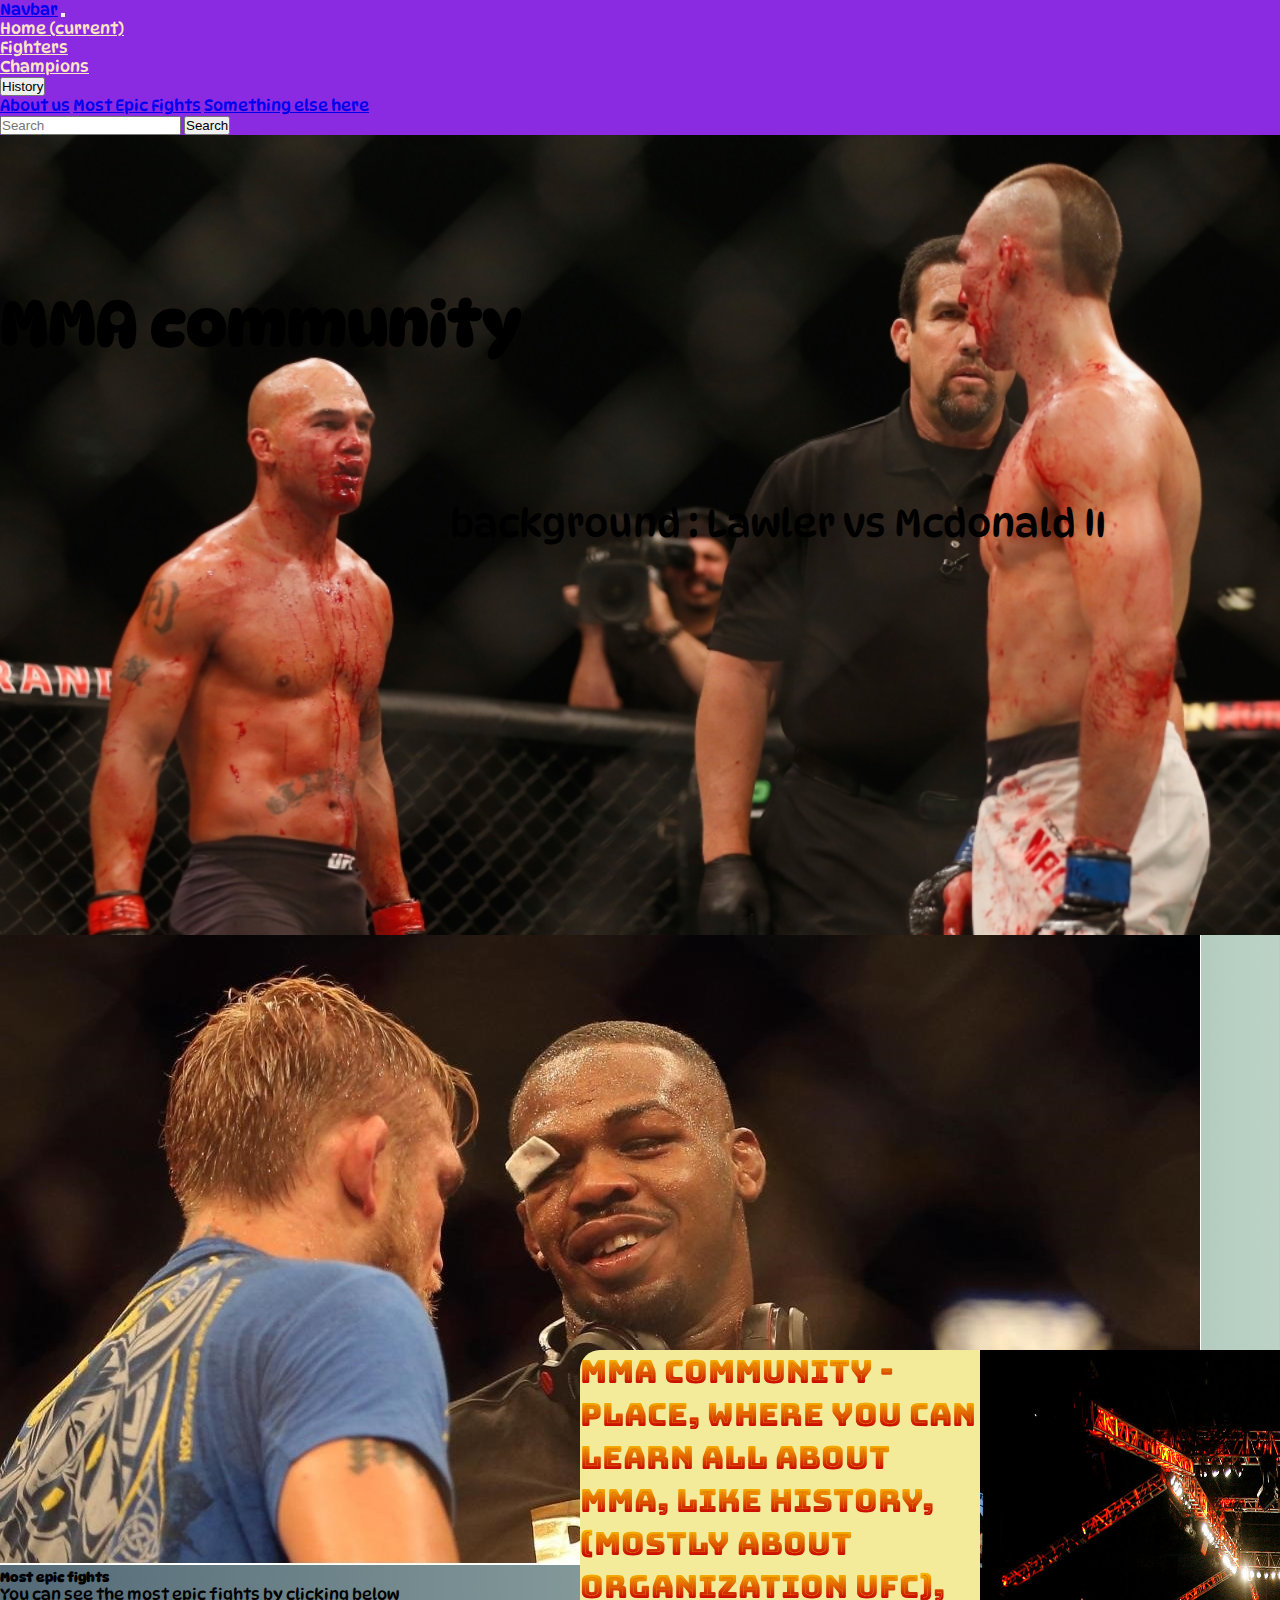
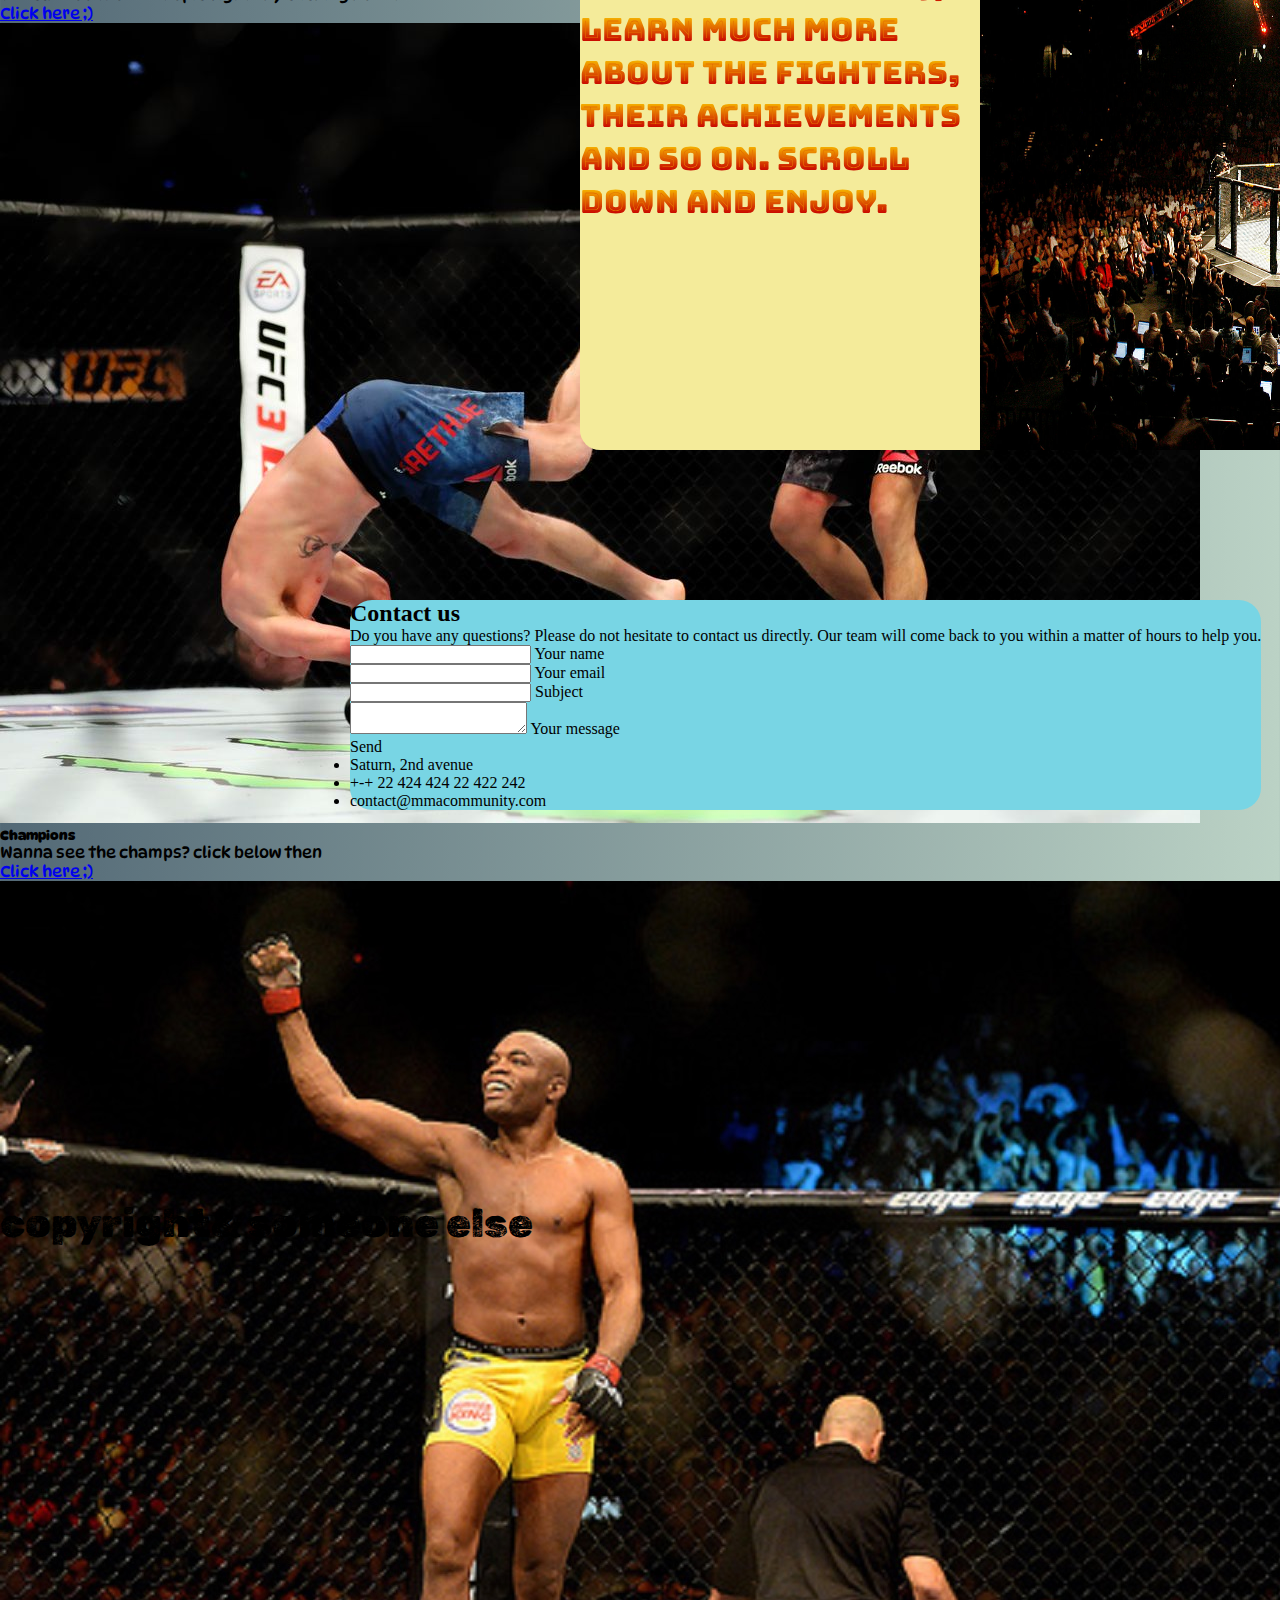
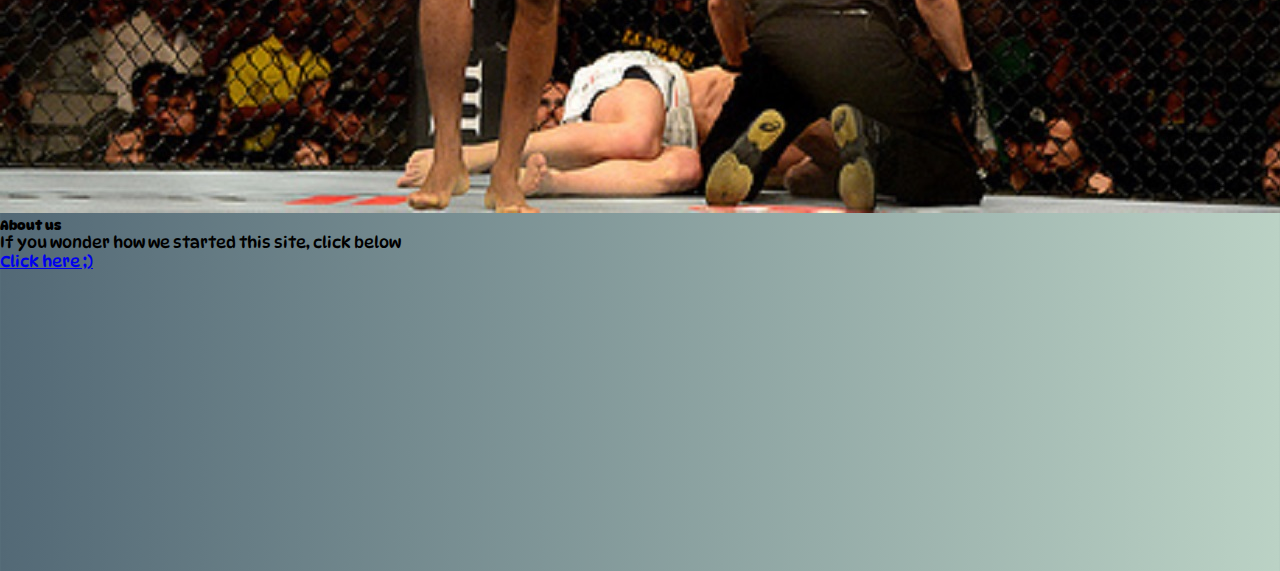
<file: project1/index.html>
<!DOCTYPE html>
<html lang="en">

<head>
    <meta charset="UTF-8">
    <meta http-equiv="X-UA-Compatible" content="IE=edge">
    <meta name="viewport" content="width=device-width, initial-scale=1.0">
    <title>Document</title>
    <!-- Bootstrap CSS -->
    <link rel="stylesheet" href="https://cdn.jsdelivr.net/npm/bootstrap@4.6.2/dist/css/bootstrap.min.css" integrity="sha384-xOolHFLEh07PJGoPkLv1IbcEPTNtaed2xpHsD9ESMhqIYd0nLMwNLD69Npy4HI+N" crossorigin="anonymous">
    <link rel="stylesheet" href="./styles.css">
</head>

<body>
    <script src="https://cdn.jsdelivr.net/npm/jquery@3.5.1/dist/jquery.slim.min.js" integrity="sha384-DfXdz2htPH0lsSSs5nCTpuj/zy4C+OGpamoFVy38MVBnE+IbbVYUew+OrCXaRkfj" crossorigin="anonymous"></script>
    <script src="https://cdn.jsdelivr.net/npm/bootstrap@4.6.2/dist/js/bootstrap.bundle.min.js" integrity="sha384-Fy6S3B9q64WdZWQUiU+q4/2Lc9npb8tCaSX9FK7E8HnRr0Jz8D6OP9dO5Vg3Q9ct" crossorigin="anonymous"></script>
    <!--  -->
    <!--  -->
    <!--  -->


    <!-- Navbar -->
    <section class="header">
        <div class="container">
            <nav class="navbar  navbar-dark skott navbar-expand-md fixed-top">
                <a class="navbar-brand" href="#">Navbar</a>
                <button class="navbar-toggler" type="button" data-toggle="collapse" data-target="#navbarSupportedContent" aria-controls="navbarSupportedContent" aria-expanded="false" aria-label="Toggle navigation">
                  <span class="navbar-toggler-icon"></span>
                </button>
              
                <div class="collapse navbar-collapse" id="navbarSupportedContent">
                  <ul class="navbar-nav mr-auto">
                    <li class="nav-item active">
                      <a class="nav-link" href="#">Home <span class="sr-only">(current)</span></a>
                    </li>
                    <li class="nav-item">
                      <a class="nav-link" href="fighters.html">Fighters</a>
                    </li>
                    <li class="nav-item">
                        <a class="nav-link" href="champions.html">Champions</a>
                    </li>
                    <div class="dropdown">
                        <button class="btn btn-secondary dropdown-toggle" type="button" data-toggle="dropdown" aria-expanded="false">
                          History
                        </button>
                        <div class="dropdown-menu">
                          <a class="dropdown-item" href="aboutus.html">About us</a>
                          <a class="dropdown-item" href="mostepicfights.html">Most Epic Fights</a>
                          <a class="dropdown-item" href="#">Something else here</a>
                        </div>
                    </div>  
                  </ul>
                  <form class="form-inline my-2 my-lg-0">
                    <input class="form-control mr-sm-2" type="search" placeholder="Search" aria-label="Search">
                    <button class="btn btn-outline-success my-2 my-sm-0" type="submit">Search</button>
                  </form>
                </div>
              </nav>
        </div>
    </section>
    <!-- End of Navbar -->
    <!-- background start -->
    <div class="jumbotron backze text-light text-center" >
      <h1 class="text-center" style="font-size: 5vw;">MMA community</h1>
      <p class="paragrafi1 text-danger" style="font-size: 3vw;" >background  : Lawler vs Mcdonald II</p>
    </div>
    <!-- background end -->
    <!-- Cards -->

    <section id="cardebi">
    <div class="chasmaa container-fluid content-row " style="font-family: 'DynaPuff', cursive;"> 
      <div class="row">
        <div class="col-sm-12 col-lg-4 oqtava ">
          <div class="card h-80" style="width: auto;">
            <img src="./bones.jpg" class="card-img-top" alt="...">
            <div class="card-body">
              <h5 class="card-title">Most epic fights</h5>
              <p class="card-text">You can see the most epic fights by clicking below</p>
              <a href="mostep.html" class="btn btn-primary">Click here ;)</a>
            </div>
          </div>
        </div>
        <div class="col-sm-12 col-lg-4 oqtava1">
          <div class="card h-80" style="width: auto;">
            <img src="../[prier gaethg.jpg" class="card-img-top" alt="...">
            <div class="card-body">
              <h5 class="card-title">Champions</h5>
              <p class="card-text">Wanna see the champs? click below then</p>
              <a href="mostep.html" class="btn btn-primary">Click here ;)</a>
            </div>
          </div>
        </div>
        <div class="col-sm-12 col-lg-4 oqtava2">
          <div class="card h-80" style="width: auto;">
            <img src="../silva_crop_north.jpg" class="card-img-top" alt="...">
            <div class="card-body">
              <h5 class="card-title">About us</h5>
              <p class="card-text">If you wonder how we started this site, click below</p>
              <a href="mostep.html" class="btn btn-primary">Click here ;)</a>
            </div>
          </div>
        </div>
      </div>
    </div>

  </section>
    <!-- End of Cards -->
      
    <!-- Start -->
    <div class="container takshto" style="margin-top: 300px;">
      <div class="aboutus .col-sm-12" style="font-family: 'Bungee Spice', cursive;">
        <h1 class="abouth1">MMA community - place, where you can learn all about MMA, like history, (mostly about organization UFC), learn much more 
          about the fighters, their achievements and so on. Scroll down and enjoy.
        </h1>
        <img src="./mma.jpg" class="img-fluid rounded float-right imgabout" alt="">
      </div>
    </div>
    <!-- End of the start -->
      <!-- Contact us -->
      <!--Section: Contact v.2-->
<section class="mb-4 naisbeq">
  <div class="contactus">
    <!--Section heading-->
  <h2 class="h1-responsive font-weight-bold text-center my-4">Contact us</h2>
  <!--Section description-->
  <p class="text-center w-responsive mx-auto mb-5">Do you have any questions? Please do not hesitate to contact us directly. Our team will come back to you within
      a matter of hours to help you.</p>

  <div class="row">

      <!--Grid column-->
      <div class="col-md-9 mb-md-0 mb-5 ">
          <form id="contact-form" name="contact-form" action="mail.php" method="POST">

              <!--Grid row-->
              <div class="row">

                  <!--Grid column-->
                  <div class="col-md-6">
                      <div class="md-form mb-0">
                          <input type="text" id="name" name="name" class="form-control">
                          <label for="name" class="">Your name</label>
                      </div>
                  </div>
                  <!--Grid column-->

                  <!--Grid column-->
                  <div class="col-md-6">
                      <div class="md-form mb-0">
                          <input type="text" id="email" name="email" class="form-control">
                          <label for="email" class="">Your email</label>
                      </div>
                  </div>
                  <!--Grid column-->

              </div>
              <!--Grid row-->

              <!--Grid row-->
              <div class="row">
                  <div class="col-md-12">
                      <div class="md-form mb-0">
                          <input type="text" id="subject" name="subject" class="form-control">
                          <label for="subject" class="">Subject</label>
                      </div>
                  </div>
              </div>
              <!--Grid row-->

              <!--Grid row-->
              <div class="row">

                  <!--Grid column-->
                  <div class="col-md-12">

                      <div class="md-form">
                          <textarea type="text" id="message" name="message" rows="2" class="form-control md-textarea"></textarea>
                          <label for="message">Your message</label>
                      </div>

                  </div>
              </div>
              <!--Grid row-->

          </form>

          <div class="text-center text-md-left">
              <a class="btn btn-danger" onclick="document.getElementById('contact-form').submit();">Send</a>
          </div>
          <div class="status"></div>
      </div>
      <!--Grid column-->

      <!--Grid column-->
      <div class="col-md-3 text-center">
          <ul class="list-unstyled mb-0">
              <li><i class="fas fa-map-marker-alt fa-2x"></i>
                  <p>Saturn, 2nd avenue</p>
              </li>

              <li><i class="fas fa-phone mt-4 fa-2x"></i>
                  <p>+-+ 22 424 424 22 422 242</p>
              </li>

              <li><i class="fas fa-envelope mt-4 fa-2x"></i>
                  <p>contact@mmacommunity.com</p>
              </li>
          </ul>
      </div>
      <!--Grid column-->

  </div>
  </div>
</section>
<!--Section: Contact v.2-->
    <!-- the end -->
    <div class="row">
        <div class="col-md-12 footer justify-content-center text-center down">
            <p>copyright& someone else</p>
        </div>
    </div>
</body>

</html>
</file>
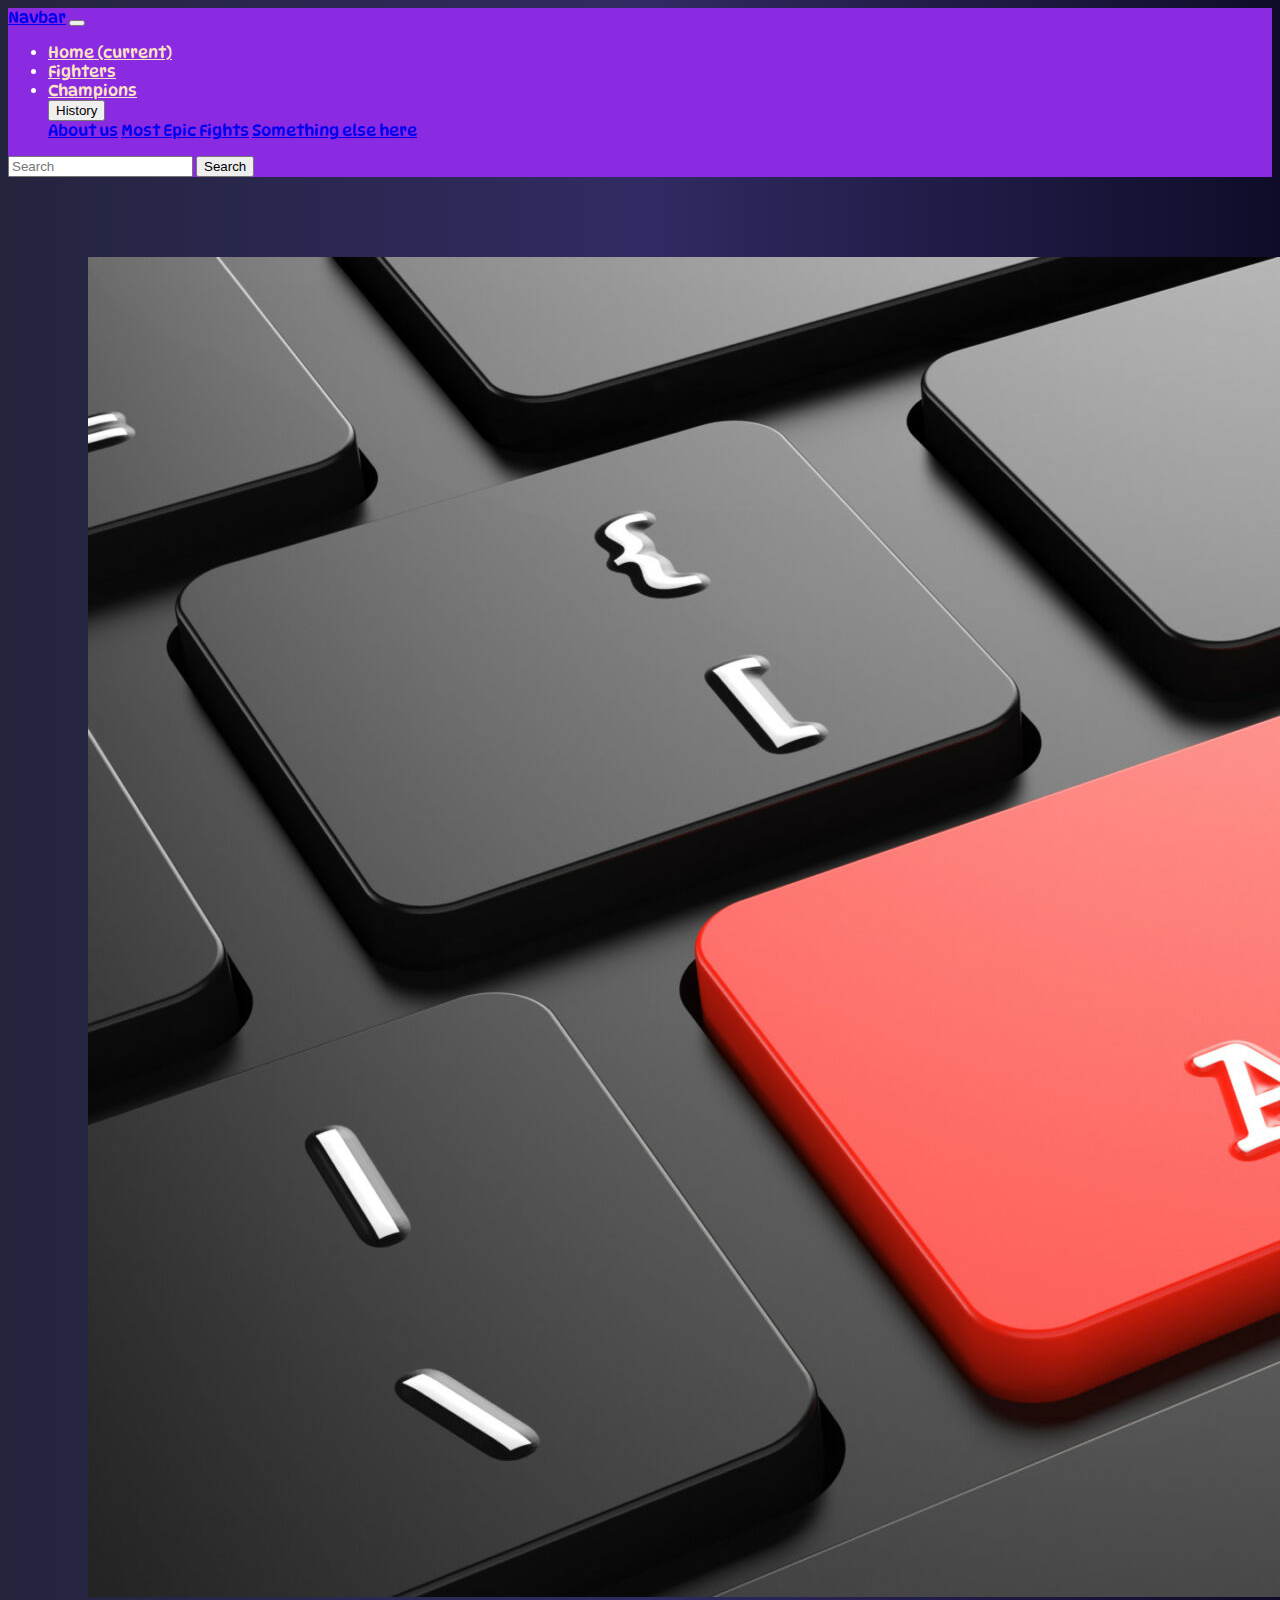
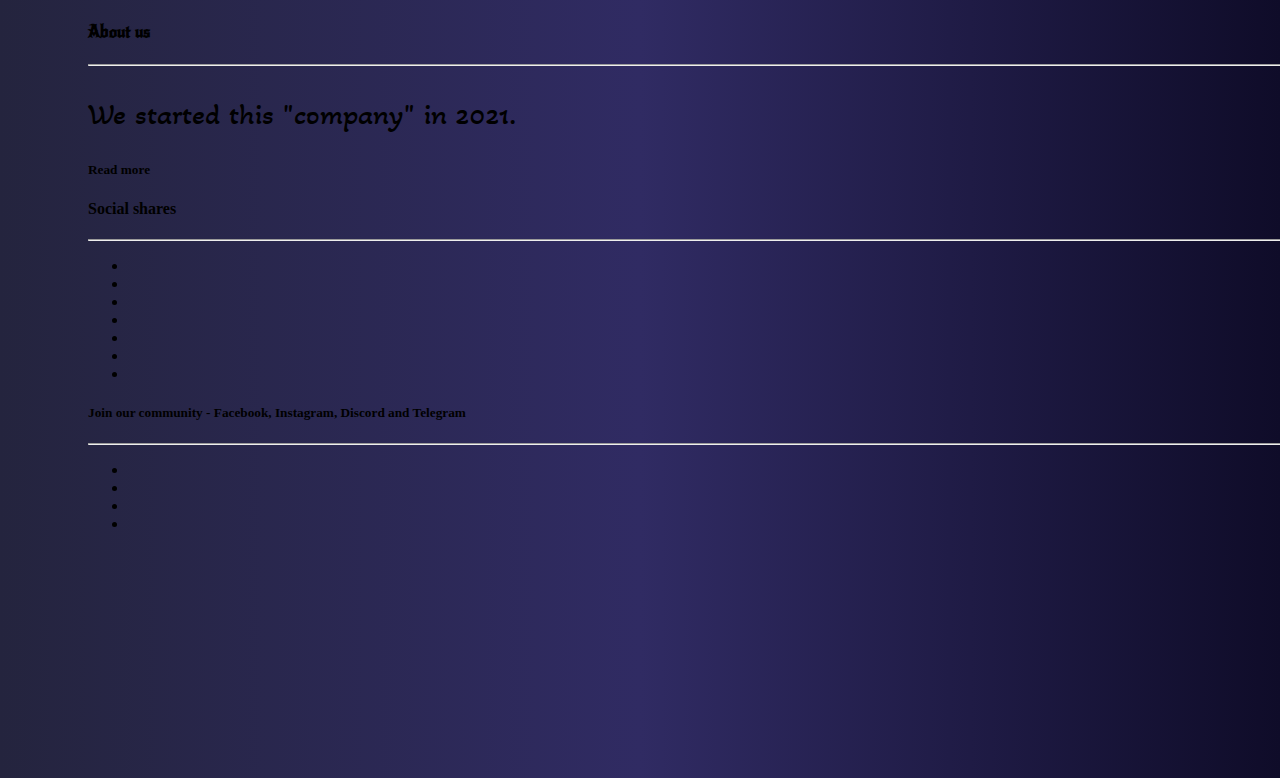
<file: project1/aboutus.html>
<!DOCTYPE html>
<html lang="en">
<head>
    <meta charset="UTF-8">
    <meta http-equiv="X-UA-Compatible" content="IE=edge">
    <meta name="viewport" content="width=device-width, initial-scale=1.0">
    <title>About us</title>
    <link rel="stylesheet" href="styles1.css">
    <link rel="stylesheet" href="https://cdn.jsdelivr.net/npm/bootstrap@4.6.2/dist/css/bootstrap.min.css" integrity="sha384-xOolHFLEh07PJGoPkLv1IbcEPTNtaed2xpHsD9ESMhqIYd0nLMwNLD69Npy4HI+N" crossorigin="anonymous">

</head>
<body>
    <script src="https://cdn.jsdelivr.net/npm/jquery@3.5.1/dist/jquery.slim.min.js" integrity="sha384-DfXdz2htPH0lsSSs5nCTpuj/zy4C+OGpamoFVy38MVBnE+IbbVYUew+OrCXaRkfj" crossorigin="anonymous"></script>
    <script src="https://cdn.jsdelivr.net/npm/bootstrap@4.6.2/dist/js/bootstrap.bundle.min.js" integrity="sha384-Fy6S3B9q64WdZWQUiU+q4/2Lc9npb8tCaSX9FK7E8HnRr0Jz8D6OP9dO5Vg3Q9ct" crossorigin="anonymous"></script>
    <!--  -->
    <!--  -->
    <!--  -->

<!-- Navbar -->
<section class="header">
    <div class="container">
        <nav class="navbar  navbar-dark skott navbar-expand-md fixed-top">
            <a class="navbar-brand" href="#">Navbar</a>
            <button class="navbar-toggler" type="button" data-toggle="collapse" data-target="#navbarSupportedContent" aria-controls="navbarSupportedContent" aria-expanded="false" aria-label="Toggle navigation">
              <span class="navbar-toggler-icon"></span>
            </button>
          
            <div class="collapse navbar-collapse" id="navbarSupportedContent">
              <ul class="navbar-nav mr-auto">
                <li class="nav-item active">
                  <a class="nav-link" href="index.html">Home <span class="sr-only">(current)</span></a>
                </li>
                <li class="nav-item">
                  <a class="nav-link" href="#cardebi">Fighters</a>
                </li>
                <li class="nav-item">
                    <a class="nav-link" href="#">Champions</a>
                </li>
                <div class="dropdown">
                    <button class="btn btn-secondary dropdown-toggle" type="button" data-toggle="dropdown" aria-expanded="false">
                      History
                    </button>
                    <div class="dropdown-menu">
                      <a class="dropdown-item" href="aboutus.html">About us</a>
                      <a class="dropdown-item" href="mostep.html">Most Epic Fights</a>
                      <a class="dropdown-item" href="#">Something else here</a>
                    </div>
                </div>  
              </ul>
              <form class="form-inline my-2 my-lg-0">
                <input class="form-control mr-sm-2" type="search" placeholder="Search" aria-label="Search">
                <button class="btn btn-outline-success my-2 my-sm-0" type="submit">Search</button>
              </form>
            </div>
          </nav>
    </div>
</section>
<!-- End of Navbar -->
<!-- Starting -->
    <div class="container-fluid aboutdasawyisi">
        <!-- Card -->
        <div class="card ovf-hidden col-md-4">

            <!-- Card image -->
            <div class="view overlay">
              <img class="card-img-top" src="./aboutsus.jpeg" alt="Card image cap">
              <a>
                <div class="mask waves-effect waves-light rgba-white-slight"></div>
              </a>
            </div>
          
            <!-- Card content -->
            <div class="card-body">
          
              <!-- Social shares button -->
              <a class="activator mr-4"><i class="fas fa-share-alt"></i></a>
              <!-- Title -->
              <h4 class="card-title cardabout">About us</h4>
              <hr>
              <!-- Text -->
              <p class="card-text p-about">We started this "company" in 2021.</p>
              <a class="link-text">
                <h5>Read more <i class="fas fa-angle-double-right ml-2"></i></h5>
              </a>
          
            </div>
          
            <!-- Card reveal -->
            <div class="card-reveal white">
          
              <!-- Content -->
              <div class="content text-center">
          
                <h4 class="card-title font-weight-bold my-4">Social shares <i class="fas fa-times text-muted"></i></h4>
                <hr>
                <!-- Social Icons -->
                <ul class="list-unstyled list-inline d-flex justify-content-center flex-wrap">
                  <li class="list-inline-item"><a class="btn-floating btn-dribbble"><i class="fab fa-dribbble"> </i></a></li>
                  <li class="list-inline-item"><a class="btn-floating btn-slack"><i class="fab fa-slack-hash"> </i></a></li>
                  <li class="list-inline-item"><a class="btn-floating btn-ins"><i class="fab fa-instagram"> </i></a></li>
                  <li class="list-inline-item"><a class="btn-floating btn-pin"><i class="fab fa-pinterest"> </i></a></li>
                  <li class="list-inline-item"><a class="btn-floating btn-tw"><i class="fab fa-twitter"> </i></a></li>
                  <li class="list-inline-item"><a class="btn-floating btn-gplus"><i class="fab fa-google-plus-g"> </i></a></li>
                  <li class="list-inline-item"><a class="btn-floating btn-git"><i class="fab fa-github"> </i></a></li>
                </ul>
                <h5 class="font-weight-bold my-4">Join our community - Facebook, Instagram, Discord and Telegram</h5>
                <hr>
                <!-- Social Icons -->
                <ul class="list-unstyled list-inline d-flex justify-content-center flex-wrap mt-4">
                  <li class="list-inline-item"><a class="btn btn-fb px-4"><i class="fab fa-facebook-f"> </i></a></li>
                  <li class="list-inline-item"><a class="btn btn-tw px-4"><i class="fab fa-twitter"> </i></a></li>
                  <li class="list-inline-item"><a class="btn btn-li px-4"><i class="fab fa-linkedin-in"> </i></a></li>
                  <li class="list-inline-item"><a class="btn btn-ins px-4"><i class="fab fa-instagram"> </i></a></li>
                </ul>
          
              </div>
          
            </div>
            <!-- Card reveal -->
    
  
  </div>
  
  <!-- Card -->
  <!-- Card -->
  <div class="card ovf-hidden col-md-4">

    <!-- Card image -->
    <div class="view overlay">
      <img class="card-img-top" src="./Historical-Fiction-scaled.jpg" alt="Card image cap">
      <a>
        <div class="mask waves-effect waves-light rgba-white-slight"></div>
      </a>
    </div>
  
    <!-- Card content -->
    <div class="card-body">
  
      <!-- Social shares button -->
      <a class="activator mr-4"><i class="fas fa-share-alt"></i></a>
      <!-- Title -->
      <h4 class="card-title cardabout">History</h4>
      <hr>
      <!-- Text -->
      <p class="card-text p-about">People, who love combat sports, don't have as much resource, as they need to watch fights and 
        enjoy with it. So, we decided to do such community, where they can easily watch anything and anytime they want.
      </p>
      <a class="link-text">
        <h5>Read more <i class="fas fa-angle-double-right ml-2"></i></h5>
      </a>
  
    </div>
  
    <!-- Card reveal -->
    <div class="card-reveal white">
  
      <!-- Content -->
      <div class="content text-center">
  
        <h4 class="card-title font-weight-bold my-4">Social shares <i class="fas fa-times text-muted"></i></h4>
        <hr>
        <!-- Social Icons -->
        <ul class="list-unstyled list-inline d-flex justify-content-center flex-wrap">
          <li class="list-inline-item"><a class="btn-floating btn-dribbble"><i class="fab fa-dribbble"> </i></a></li>
          <li class="list-inline-item"><a class="btn-floating btn-slack"><i class="fab fa-slack-hash"> </i></a></li>
          <li class="list-inline-item"><a class="btn-floating btn-ins"><i class="fab fa-instagram"> </i></a></li>
          <li class="list-inline-item"><a class="btn-floating btn-pin"><i class="fab fa-pinterest"> </i></a></li>
          <li class="list-inline-item"><a class="btn-floating btn-tw"><i class="fab fa-twitter"> </i></a></li>
          <li class="list-inline-item"><a class="btn-floating btn-gplus"><i class="fab fa-google-plus-g"> </i></a></li>
          <li class="list-inline-item"><a class="btn-floating btn-git"><i class="fab fa-github"> </i></a></li>
        </ul>
        <h5 class="font-weight-bold my-4">Join our community - Facebook, Instagram, Discord and Telegram</h5>
        <hr>
        <!-- Social Icons -->
        <ul class="list-unstyled list-inline d-flex justify-content-center flex-wrap mt-4">
          <li class="list-inline-item"><a class="btn btn-fb px-4"><i class="fab fa-facebook-f"> </i></a></li>
          <li class="list-inline-item"><a class="btn btn-tw px-4"><i class="fab fa-twitter"> </i></a></li>
          <li class="list-inline-item"><a class="btn btn-li px-4"><i class="fab fa-linkedin-in"> </i></a></li>
          <li class="list-inline-item"><a class="btn btn-ins px-4"><i class="fab fa-instagram"> </i></a></li>
        </ul>
  
      </div>
  
    </div>
    <!-- Card reveal -->


</div>

<!-- Card -->
<!-- Card -->
<div class="card ovf-hidden col-md-4">

    <!-- Card image -->
    <div class="view overlay">
      <img class="card-img-top" src="./Boxing Ring 09232022.jpg" alt="Card image cap">
      <a>
        <div class="mask waves-effect waves-light rgba-white-slight"></div>
      </a>
    </div>
  
    <!-- Card content -->
    <div class="card-body">
  
      <!-- Social shares button -->
      <a class="activator mr-4"><i class="fas fa-share-alt"></i></a>
      <!-- Title -->
      <h4 class="card-title cardabout">About us</h4>
      <hr>
      <!-- Text -->
      <p class="card-text p-about">Probably this was the most important thing, what combat sport's fan needed in his/her "Supporter's" career.</p>
      <a class="link-text">
        <h5>Read more <i class="fas fa-angle-double-right ml-2"></i></h5>
      </a>
  
    </div>
  
    <!-- Card reveal -->
    <div class="card-reveal white">
  
      <!-- Content -->
      <div class="content text-center">
  
        <h4 class="card-title font-weight-bold my-4">Social shares <i class="fas fa-times text-muted"></i></h4>
        <hr>
        <!-- Social Icons -->
        <ul class="list-unstyled list-inline d-flex justify-content-center flex-wrap">
          <li class="list-inline-item"><a class="btn-floating btn-dribbble"><i class="fab fa-dribbble"> </i></a></li>
          <li class="list-inline-item"><a class="btn-floating btn-slack"><i class="fab fa-slack-hash"> </i></a></li>
          <li class="list-inline-item"><a class="btn-floating btn-ins"><i class="fab fa-instagram"> </i></a></li>
          <li class="list-inline-item"><a class="btn-floating btn-pin"><i class="fab fa-pinterest"> </i></a></li>
          <li class="list-inline-item"><a class="btn-floating btn-tw"><i class="fab fa-twitter"> </i></a></li>
          <li class="list-inline-item"><a class="btn-floating btn-gplus"><i class="fab fa-google-plus-g"> </i></a></li>
          <li class="list-inline-item"><a class="btn-floating btn-git"><i class="fab fa-github"> </i></a></li>
        </ul>
        <h5 class="font-weight-bold my-4">Join our community - Facebook, Instagram, Discord and Telegram</h5>
        <hr>
        <!-- Social Icons -->
        <ul class="list-unstyled list-inline d-flex justify-content-center flex-wrap mt-4">
          <li class="list-inline-item"><a class="btn btn-fb px-4"><i class="fab fa-facebook-f"> </i></a></li>
          <li class="list-inline-item"><a class="btn btn-tw px-4"><i class="fab fa-twitter"> </i></a></li>
          <li class="list-inline-item"><a class="btn btn-li px-4"><i class="fab fa-linkedin-in"> </i></a></li>
          <li class="list-inline-item"><a class="btn btn-ins px-4"><i class="fab fa-instagram"> </i></a></li>
        </ul>
  
      </div>
  
    </div>
    <!-- Card reveal -->


</div>

<!-- Card -->
    </div>
</body>
</html>
</file>
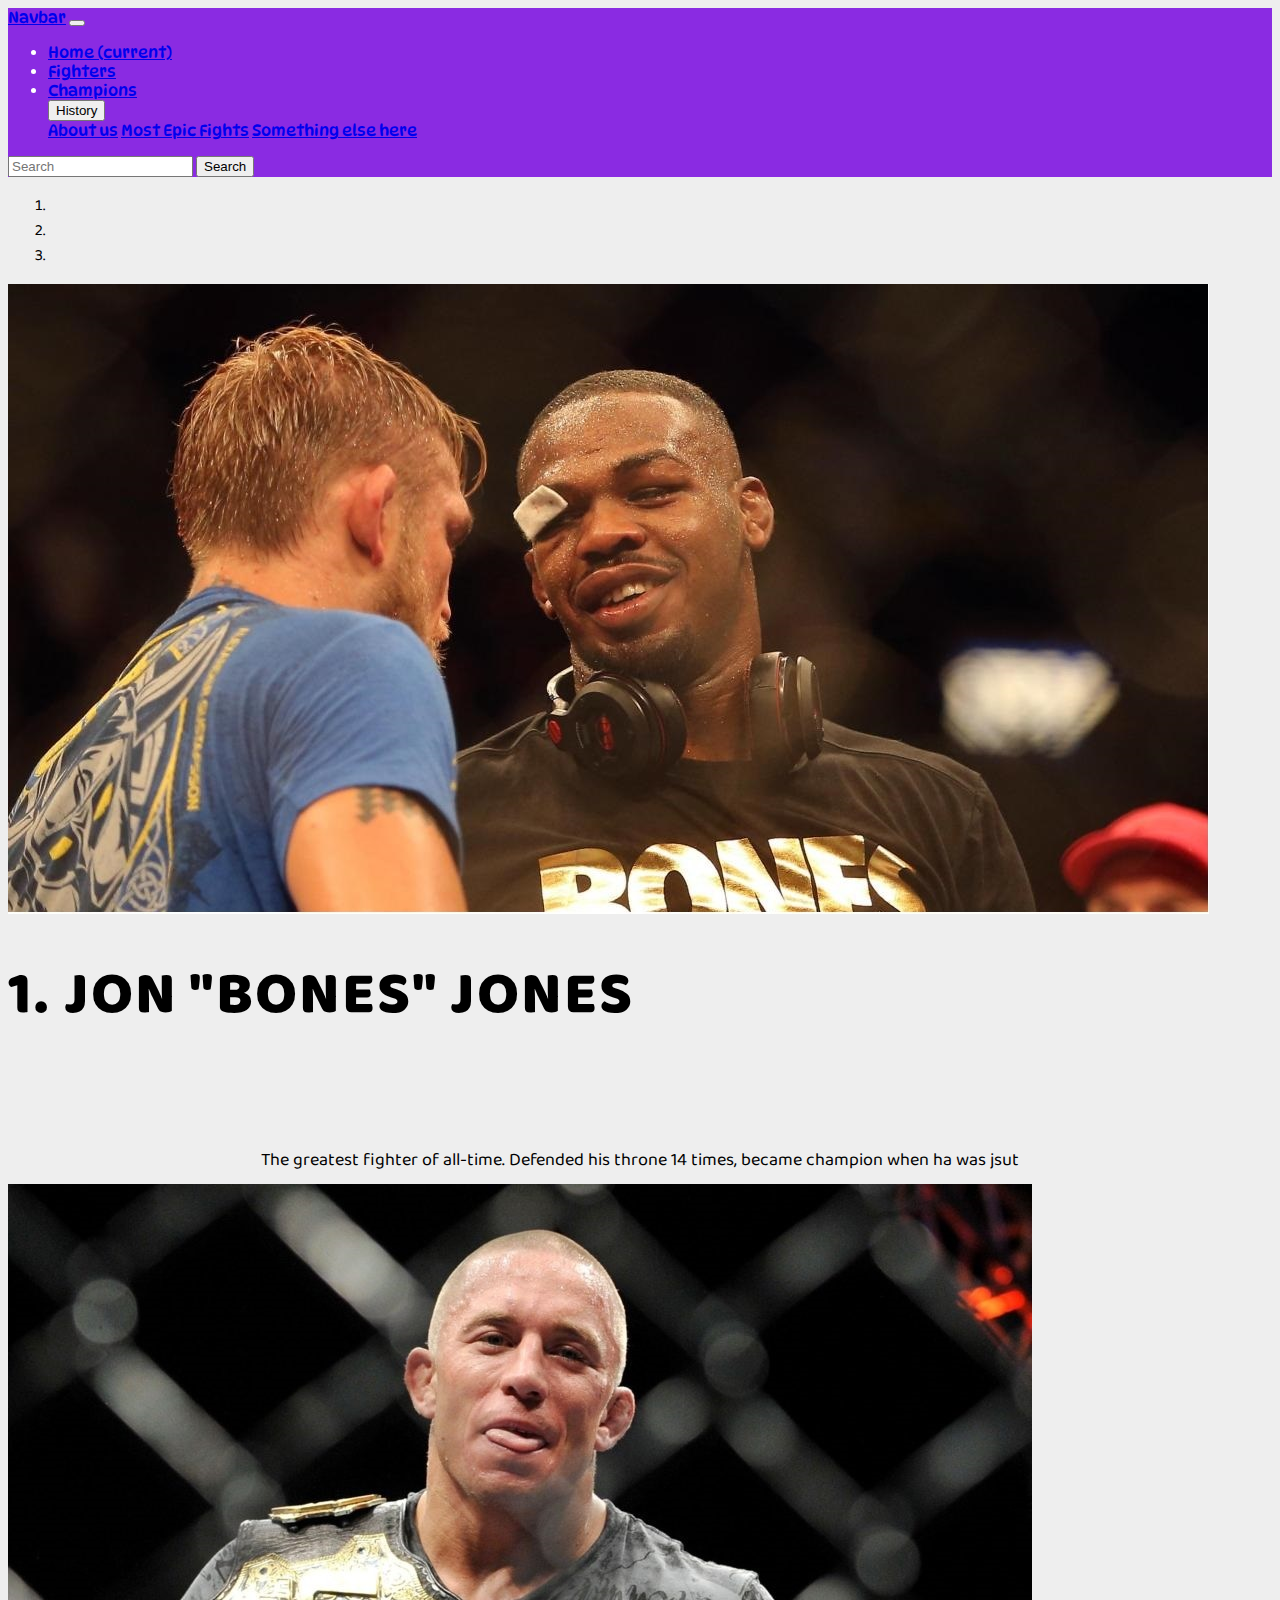
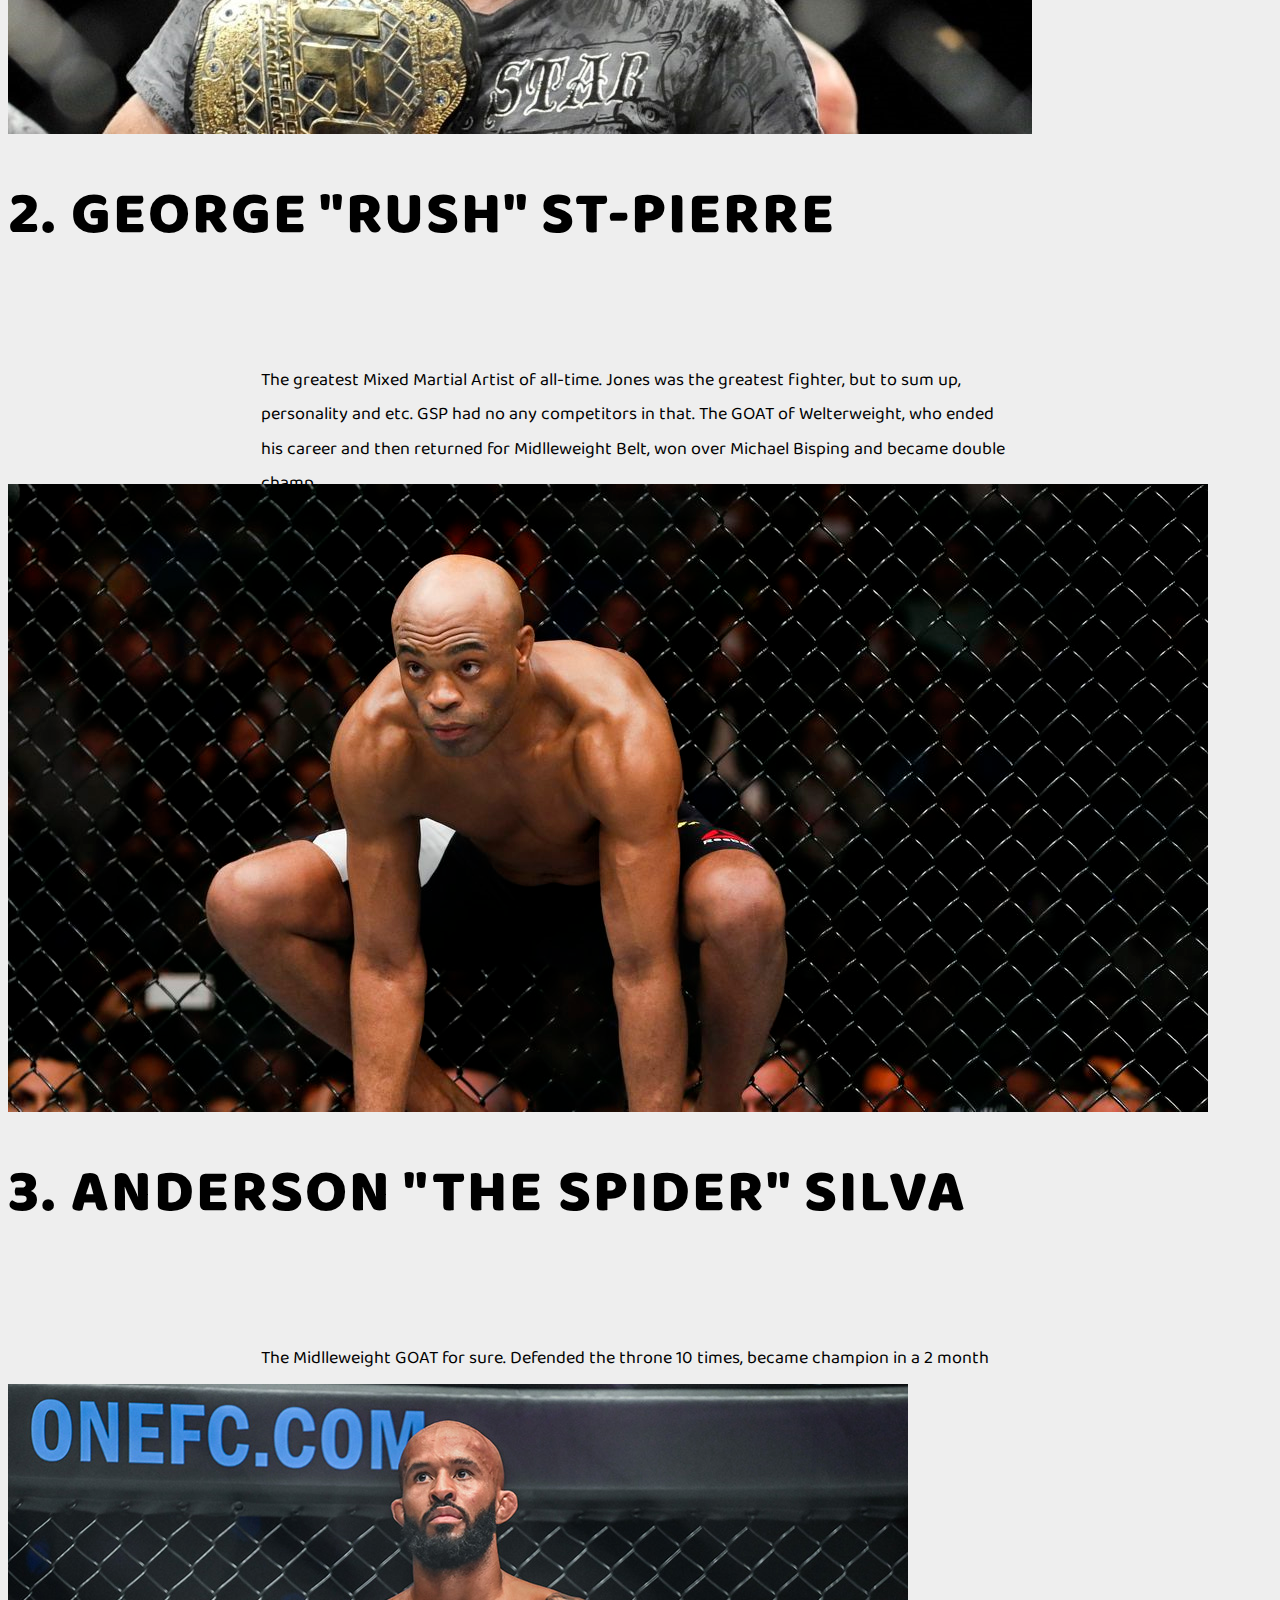
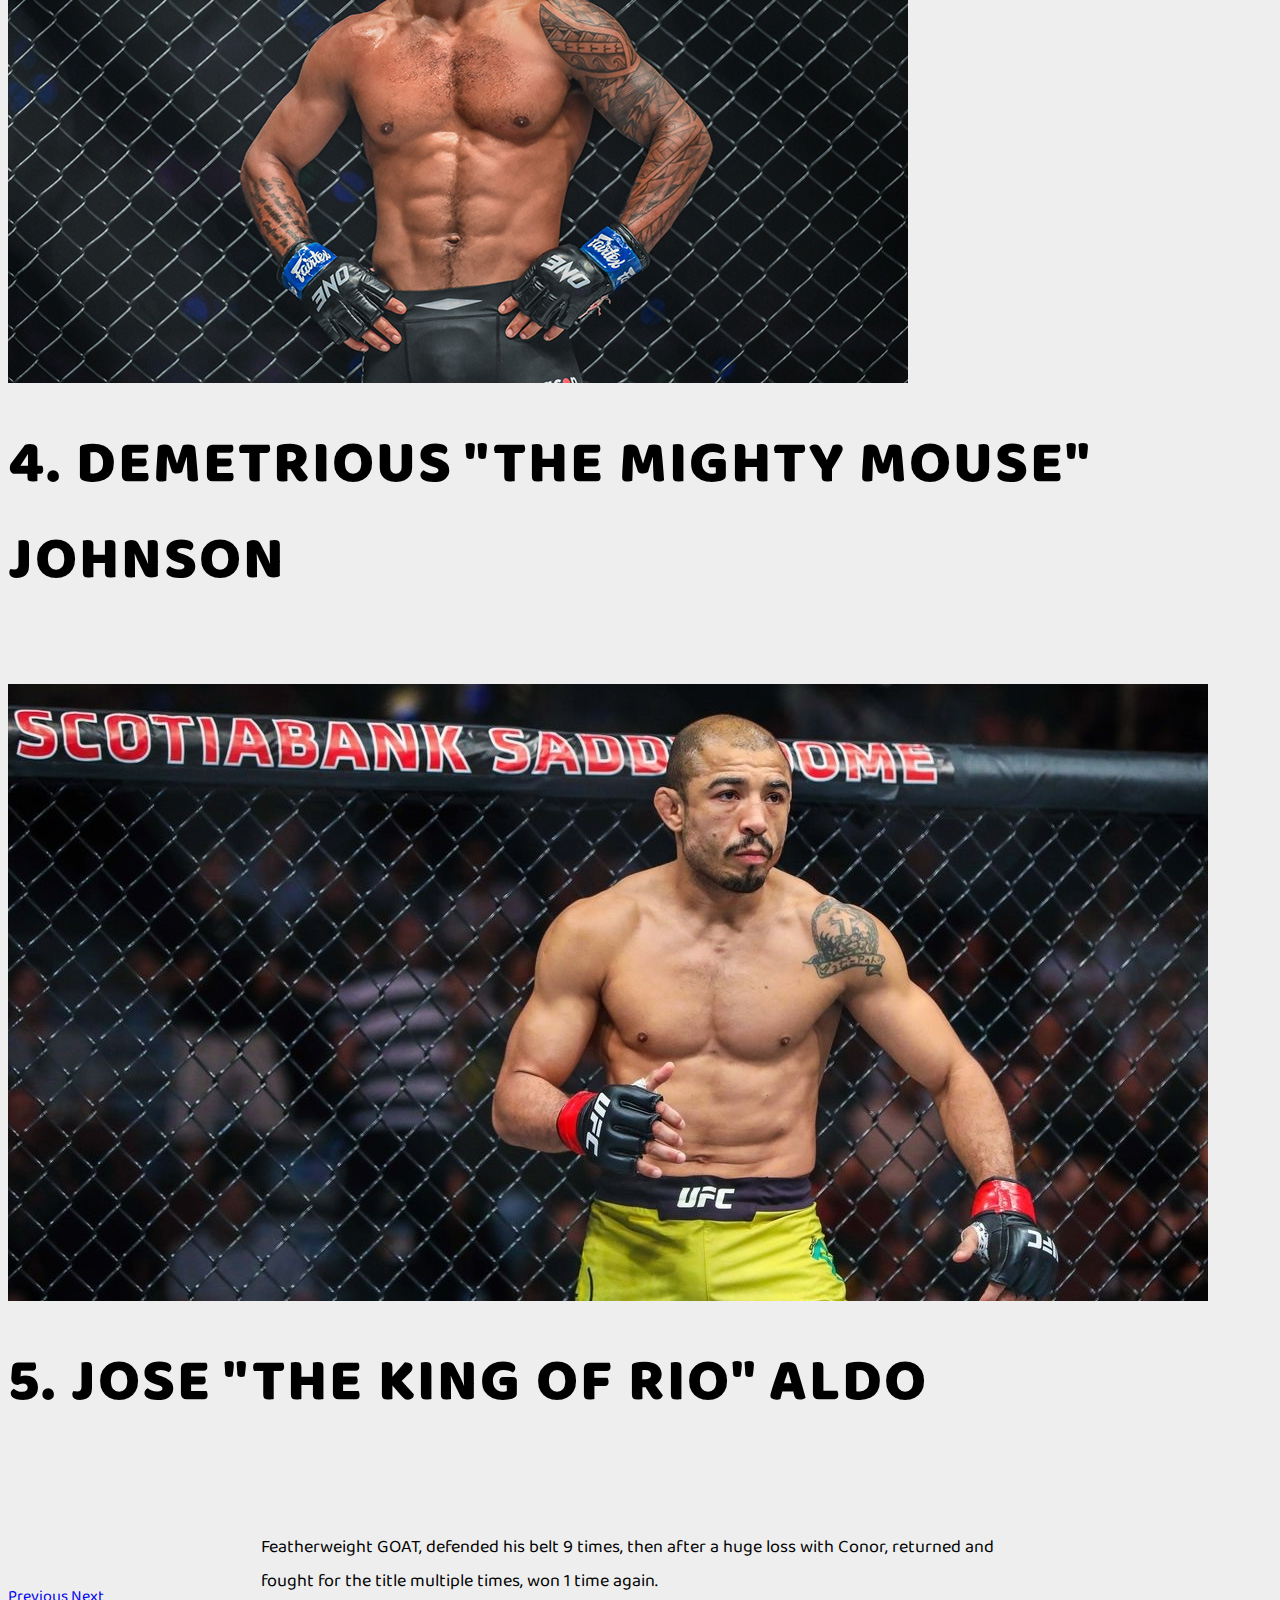
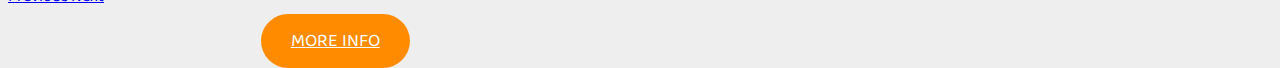
<file: project1/champions.html>
<!DOCTYPE html>
<html lang="en">
<head>
    <meta charset="UTF-8">
    <meta http-equiv="X-UA-Compatible" content="IE=edge">
    <meta name="viewport" content="width=device-width, initial-scale=1.0">
    <title>Champions</title>
    <link rel="stylesheet" href="styles4.css">
    <link rel="stylesheet" href="https://cdn.jsdelivr.net/npm/bootstrap@4.6.2/dist/css/bootstrap.min.css" integrity="sha384-xOolHFLEh07PJGoPkLv1IbcEPTNtaed2xpHsD9ESMhqIYd0nLMwNLD69Npy4HI+N" crossorigin="anonymous">

</head>
<body>
    <script src="https://cdn.jsdelivr.net/npm/jquery@3.5.1/dist/jquery.slim.min.js" integrity="sha384-DfXdz2htPH0lsSSs5nCTpuj/zy4C+OGpamoFVy38MVBnE+IbbVYUew+OrCXaRkfj" crossorigin="anonymous"></script>
    <script src="https://cdn.jsdelivr.net/npm/bootstrap@4.6.2/dist/js/bootstrap.bundle.min.js" integrity="sha384-Fy6S3B9q64WdZWQUiU+q4/2Lc9npb8tCaSX9FK7E8HnRr0Jz8D6OP9dO5Vg3Q9ct" crossorigin="anonymous"></script>
<!--  -->
<!--  -->
<!--  -->
 <!-- Navbar -->
 <section class="header">
    <div class="container">
        <nav class="navbar  navbar-dark skott navbar-expand-md fixed-top">
            <a class="navbar-brand" href="#">Navbar</a>
            <button class="navbar-toggler" type="button" data-toggle="collapse" data-target="#navbarSupportedContent" aria-controls="navbarSupportedContent" aria-expanded="false" aria-label="Toggle navigation">
              <span class="navbar-toggler-icon"></span>
            </button>
          
            <div class="collapse navbar-collapse" id="navbarSupportedContent">
              <ul class="navbar-nav mr-auto">
                <li class="nav-item active">
                  <a class="nav-link" href="index.html">Home <span class="sr-only">(current)</span></a>
                </li>
                <li class="nav-item">
                  <a class="nav-link" href="fighters.html">Fighters</a>
                </li>
                <li class="nav-item">
                    <a class="nav-link" href="champions.html">Champions</a>
                </li>
                <div class="dropdown">
                    <button class="btn btn-secondary dropdown-toggle" type="button" data-toggle="dropdown" aria-expanded="false">
                      History
                    </button>
                    <div class="dropdown-menu">
                      <a class="dropdown-item" href="aboutus.html">About us</a>
                      <a class="dropdown-item" href="mostepicfights.html">Most Epic Fights</a>
                      <a class="dropdown-item" href="#">Something else here</a>
                    </div>
                </div>  
              </ul>
              <form class="form-inline my-2 my-lg-0">
                <input class="form-control mr-sm-2" type="search" placeholder="Search" aria-label="Search">
                <button class="btn btn-outline-success my-2 my-sm-0" type="submit">Search</button>
              </form>
            </div>
          </nav>
    </div>
</section>
<!-- End of Navbar -->
    <!-- Carousel -->
    <div class=" campione">
      <div id="carouselExampleIndicators" class="carousel slide" data-ride="carousel">
        <ol class="carousel-indicators">
          <li data-target="#carouselExampleIndicators" data-slide-to="0" class="active"></li>
          <li data-target="#carouselExampleIndicators" data-slide-to="1"></li>
          <li data-target="#carouselExampleIndicators" data-slide-to="2"></li>
        </ol>
        <div class="carousel-inner">
          <div class="carousel-item active">
            <img class="d-block w-100" src="./bones.jpg" alt="First slide">
            <div class="carousel-caption d-none d-md-block">
              <h5 >1. Jon "Bones" Jones</h5>
              <p >The greatest fighter of all-time. Defended his throne 14 times, became champion when ha was jsut 21 years old.
                Now wants to fight in heavyweight and become double champion. 
              </p>
              <p ><a href="">More info</a></p>
            </div>
          </div>
          <div class="carousel-item">
            <img class="d-block w-100" src="./st-pierre.jpg" alt="Second slide">
            <div class="carousel-caption d-none d-md-block">
              <h5>2. George "RUSH" St-Pierre</h5>
              <p >The greatest Mixed Martial Artist of all-time. Jones was the greatest fighter, but to sum up, personality and etc.
                GSP had no any competitors in that. The GOAT of Welterweight, who ended his career and then returned for Midlleweight
                Belt, won over Michael Bisping and became double champ. 
              </p>
              <p ><a href="">More info</a></p>
            </div>
          </div>
          <div class="carousel-item">
            <img class="d-block w-100" src="./anders.jpg" alt="Third slide">
            <div class="carousel-caption d-none d-md-block">
              <h5>3. Anderson "The Spider" Silva</h5>
              <p >The Midlleweight GOAT for sure. Defended the throne 10 times, became champion in a 2 month after joining the UFC.
                Now he is continuing his career in Boxing. 
              </p>
              <p><a href="">More info</a></p>
            </div>
          </div>
          <div class="carousel-item">
            <img class="d-block w-100" src="./Demetrious-Johnson-winner.jpg" alt="Fourth slide">
            <div class="carousel-caption d-none d-md-block">
              <h5>4. Demetrious "The Mighty Mouse" Johnson</h5>
              <p> The Mighty Mouse, The GOAT of the Flyweight. Defended his throne 11 times, then went to ONE FC and became 2 times champion
                here.
              </p>
              <p><a href="">More info</a></p>
            </div>
          </div>
          <div class="carousel-item">
            <img class="d-block w-100" src="./josr.jpg" alt="Fourth slide">
            <div class="carousel-caption d-none d-md-block">
              <h5>5. Jose "The king of Rio" Aldo</h5>
              <p> Featherweight GOAT, defended his belt 9 times, then after a huge loss with Conor, returned and fought for the title 
                multiple times, won 1 time again.
              </p>
              <p><a href="">More info</a></p>
            </div>
          </div>
        </div>
        <a class="carousel-control-prev" href="#carouselExampleIndicators" role="button" data-slide="prev">
          <span class="carousel-control-prev-icon" aria-hidden="true"></span>
          <span class="sr-only">Previous</span>
        </a>
        <a class="carousel-control-next" href="#carouselExampleIndicators" role="button" data-slide="next">
          <span class="carousel-control-next-icon" aria-hidden="true"></span>
          <span class="sr-only">Next</span>
        </a>
      </div>
    </div>
</body>
</html>
</file>
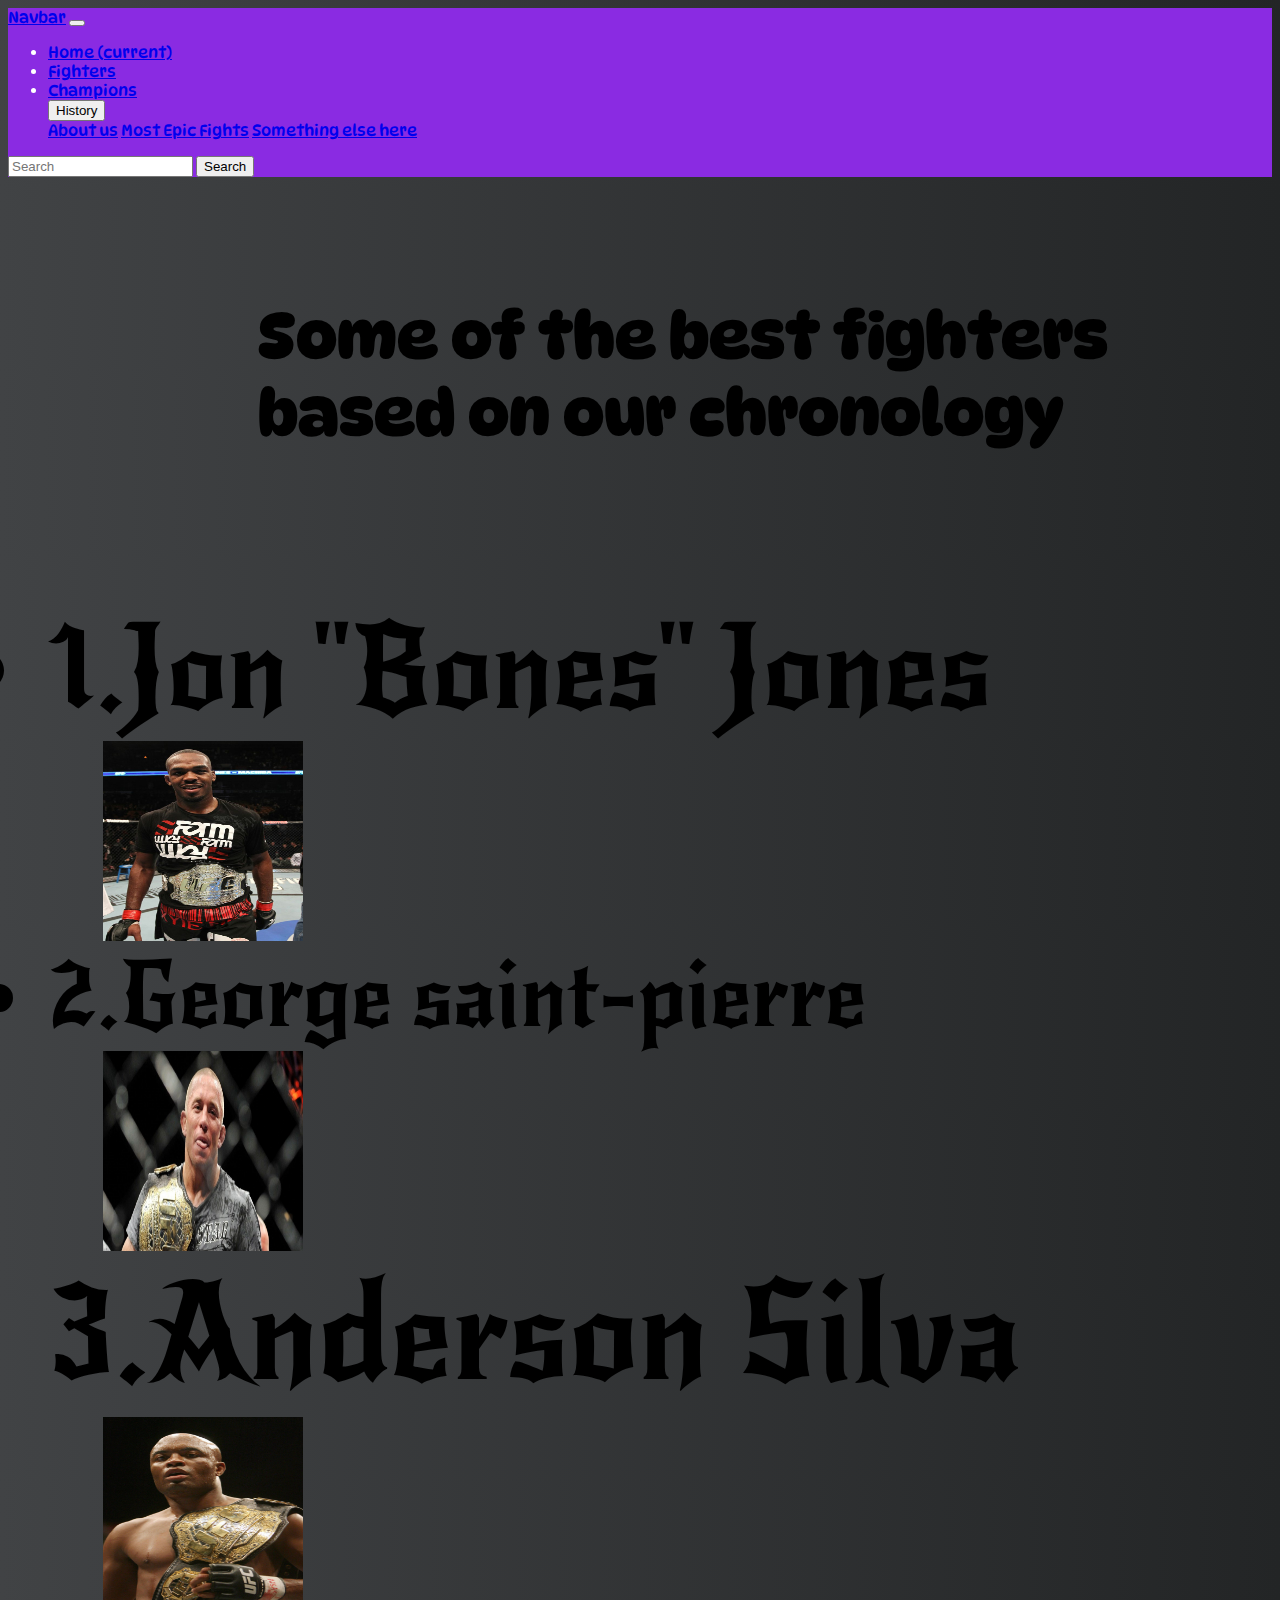
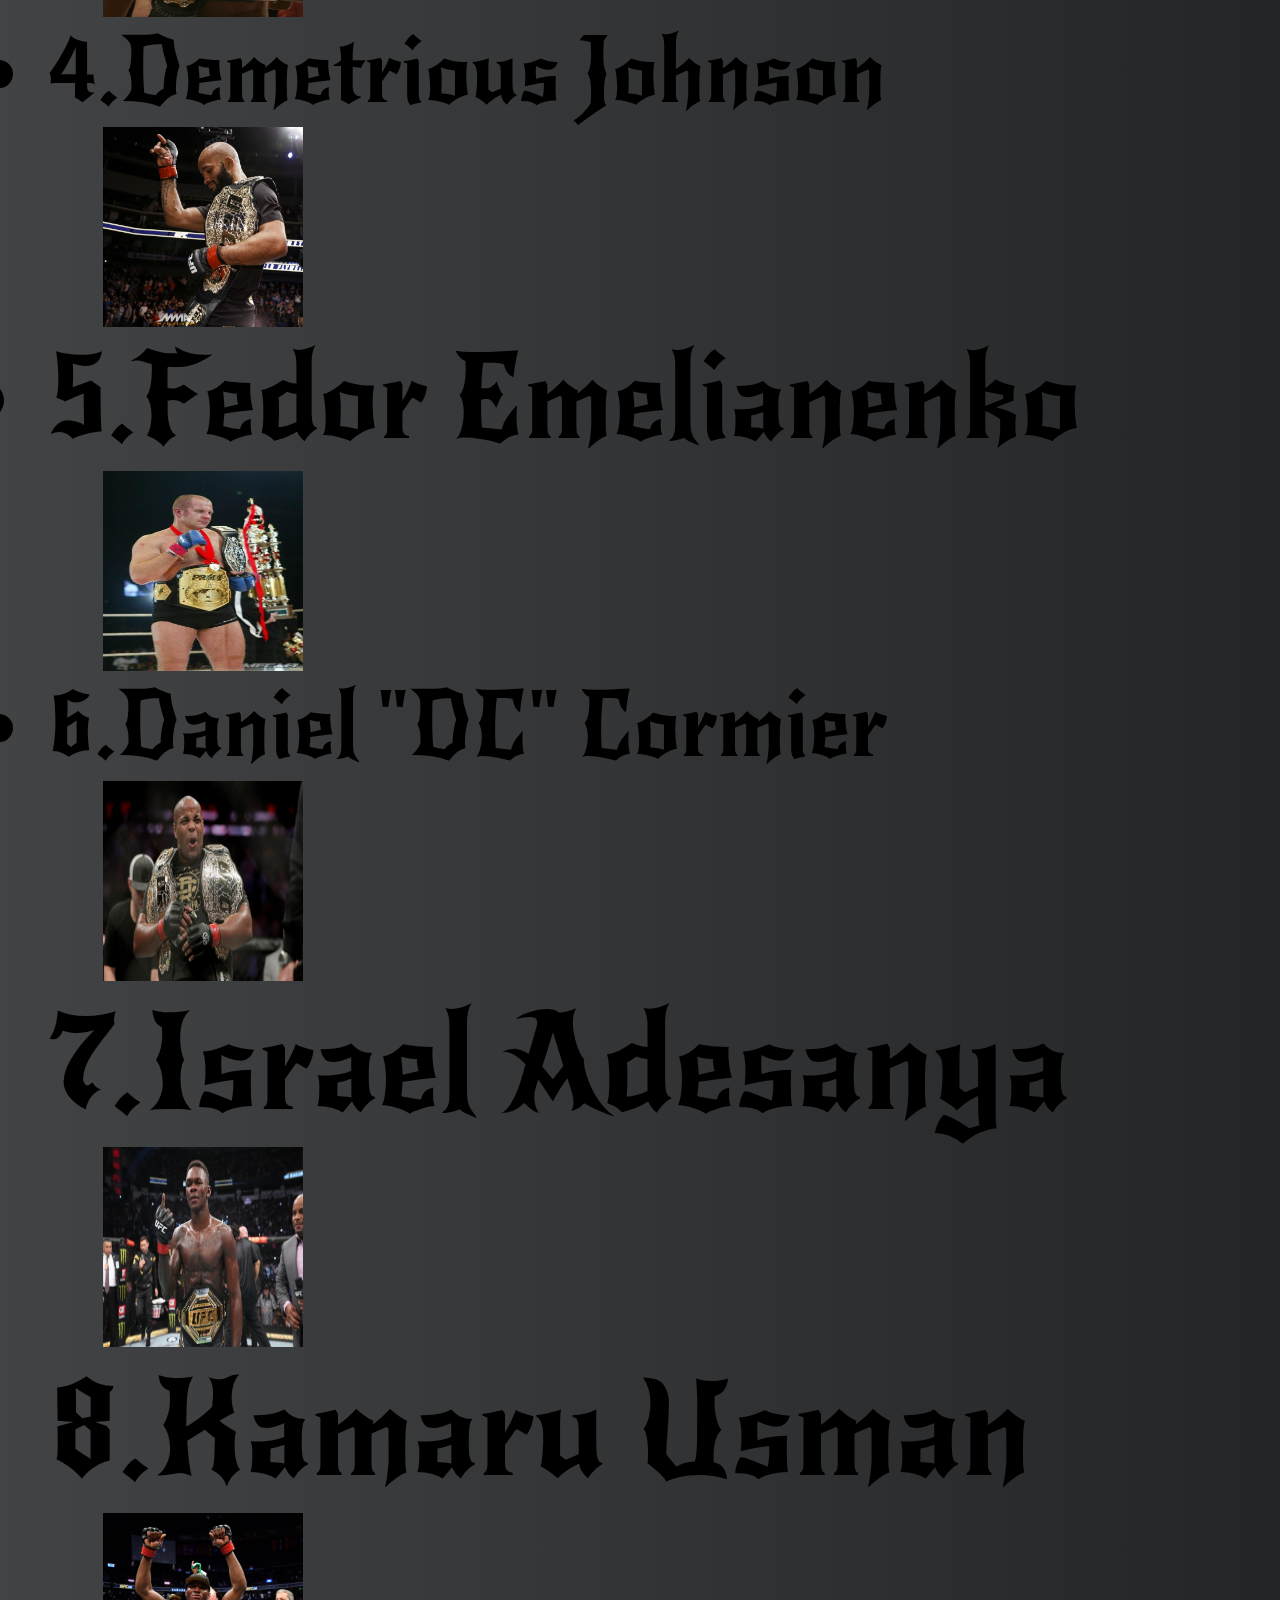
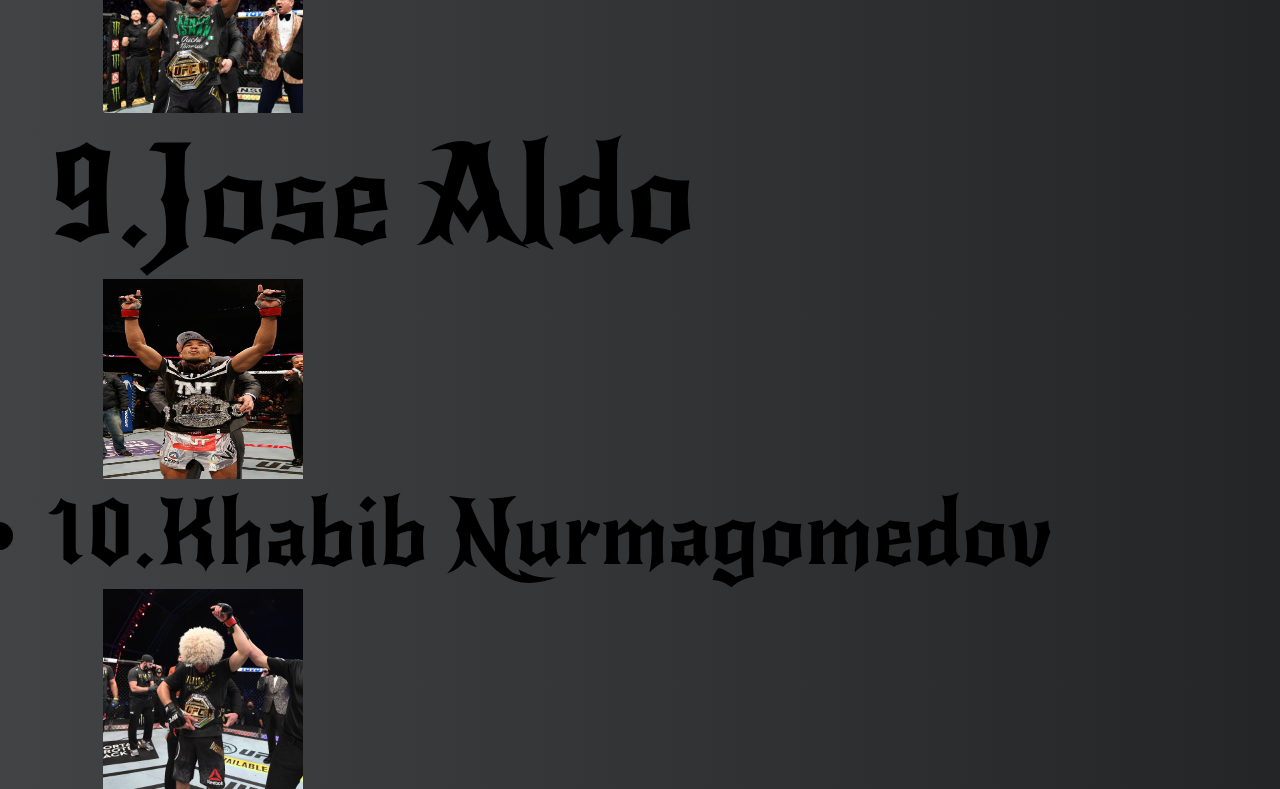
<file: project1/fighters.html>
<!DOCTYPE html>
<html lang="en">
<head>
    <meta charset="UTF-8">
    <meta http-equiv="X-UA-Compatible" content="IE=edge">
    <meta name="viewport" content="width=device-width, initial-scale=1.0">
    <title>Fighters</title>
    <link rel="stylesheet" href="https://cdn.jsdelivr.net/npm/bootstrap@4.6.2/dist/css/bootstrap.min.css" integrity="sha384-xOolHFLEh07PJGoPkLv1IbcEPTNtaed2xpHsD9ESMhqIYd0nLMwNLD69Npy4HI+N" crossorigin="anonymous">
    <link rel="stylesheet" href="styles2.css">

</head>
<body>
    <script src="https://cdn.jsdelivr.net/npm/jquery@3.5.1/dist/jquery.slim.min.js" integrity="sha384-DfXdz2htPH0lsSSs5nCTpuj/zy4C+OGpamoFVy38MVBnE+IbbVYUew+OrCXaRkfj" crossorigin="anonymous"></script>
    <script src="https://cdn.jsdelivr.net/npm/bootstrap@4.6.2/dist/js/bootstrap.bundle.min.js" integrity="sha384-Fy6S3B9q64WdZWQUiU+q4/2Lc9npb8tCaSX9FK7E8HnRr0Jz8D6OP9dO5Vg3Q9ct" crossorigin="anonymous"></script>
    <!--  -->
    <!--  -->
    <!--  -->
    <!-- Navbar -->
<section class="header">
    <div class="container">
        <nav class="navbar  navbar-dark skott navbar-expand-md fixed-top">
            <a class="navbar-brand" href="#">Navbar</a>
            <button class="navbar-toggler" type="button" data-toggle="collapse" data-target="#navbarSupportedContent" aria-controls="navbarSupportedContent" aria-expanded="false" aria-label="Toggle navigation">
              <span class="navbar-toggler-icon"></span>
            </button>
          
            <div class="collapse navbar-collapse" id="navbarSupportedContent">
              <ul class="navbar-nav mr-auto">
                <li class="nav-item active">
                  <a class="nav-link" href="index.html">Home <span class="sr-only">(current)</span></a>
                </li>
                <li class="nav-item">
                  <a class="nav-link" href="fighters.html">Fighters</a>
                </li>
                <li class="nav-item">
                    <a class="nav-link" href="#">Champions</a>
                </li>
                <div class="dropdown">
                    <button class="btn btn-secondary dropdown-toggle" type="button" data-toggle="dropdown" aria-expanded="false">
                      History
                    </button>
                    <div class="dropdown-menu">
                      <a class="dropdown-item" href="aboutus.html">About us</a>
                      <a class="dropdown-item" href="mostepicfights.html">Most Epic Fights</a>
                      <a class="dropdown-item" href="#">Something else here</a>
                    </div>
                </div>  
              </ul>
              <form class="form-inline my-2 my-lg-0">
                <input class="form-control mr-sm-2" type="search" placeholder="Search" aria-label="Search">
                <button class="btn btn-outline-success my-2 my-sm-0" type="submit">Search</button>
              </form>
            </div>
          </nav>
    </div>
</section>
<!-- End of Navbar -->
    <!-- Starting page -->
    <div class="container-fluid bayayi">
        <h1 class="h1forfighters text-center">Some of the best fighters <br>
             based on our chronology</h1>     
    </div>
    <div class="container conto1">
      <ul class="list-group listforfighters w-75">
        <li class="list-group-item textfighters1">1.Jon "Bones" Jones <img src="./Jones.jpg" class="img-responsive img-fluid 
          float-right rounded img1 photosforfighters" alt=""></li>
        <li class="list-group-item textfighters2">2.George saint-pierre <img src="./st-pierre.jpg" class="img-responsive img-fluid 
          float-right rounded img1 photosforfighters" alt=""></li>
        <li class="list-group-item textfighters">3.Anderson Silva <img src="./thespider.jpg" alt="" class="img-responsive img-fluid 
          float-right rounded img1 photosforfighters"></li>
        <li class="list-group-item textfighters2">4.Demetrious Johnson <img src="./demetrius with belt.jpg" alt="" class="img-responsive img-fluid 
          float-right rounded img1 photosforfighters"></li>
        <li class="list-group-item textfighters1 ">5.Fedor Emelianenko <img src="./fedor.jpg" alt="" class="img-responsive img-fluid 
          float-right rounded img1 photosforfighters"> </li>
        <li class="list-group-item textfighters2 ">6.Daniel "DC" Cormier  <img src="./DC.jpg" alt="" class="img-responsive img-fluid 
          float-right rounded img1 photosforfighters"></li>
        <li class="list-group-item textfighters ">7.Israel Adesanya <img src="./stylebender.jpg" alt="" class="img-responsive img-fluid 
          float-right rounded img1 photosforfighters"></li>
        <li class="list-group-item textfighters ">8.Kamaru Usman <img src="./Usman.jpg" alt="" class="img-responsive img-fluid 
          float-right rounded img1 photosforfighters"></li>
        <li class="list-group-item textfighters ">9.Jose Aldo <img src="./ALDO.jpg" alt="" class="img-responsive img-fluid 
          float-right rounded img1 photosforfighters"></li>
        <li class="list-group-item textfighters2 ">10.Khabib Nurmagomedov <img src="./khabib.jpg" alt="" class="img-responsive img-fluid 
          float-right rounded img1 photosforfighters"></li>
        </ul>
    </div>
</body>
</html>
</file>
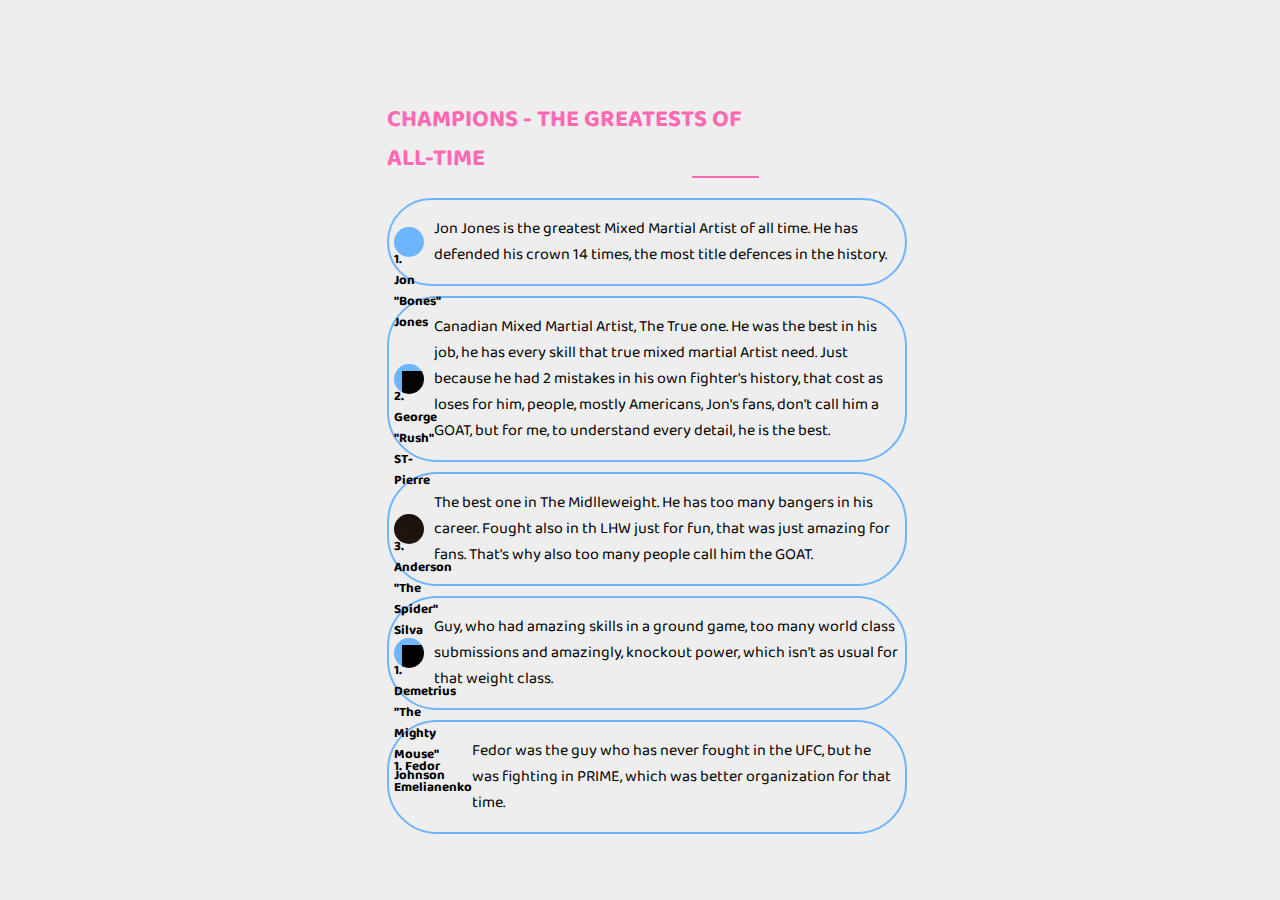
<file: project1/index2.html>
<!DOCTYPE html>
<html lang="en">
<head>
    <meta charset="UTF-8">
    <meta http-equiv="X-UA-Compatible" content="IE=edge">
    <meta name="viewport" content="width=device-width, initial-scale=1.0">
    <title>Document</title>
    <link rel="stylesheet" href="test.css">
    <link rel="stylesheet" href="https://cdn.jsdelivr.net/npm/bootstrap@4.6.2/dist/css/bootstrap.min.css" integrity="sha384-xOolHFLEh07PJGoPkLv1IbcEPTNtaed2xpHsD9ESMhqIYd0nLMwNLD69Npy4HI+N" crossorigin="anonymous">

</head>
<body>
    <script src="https://cdn.jsdelivr.net/npm/jquery@3.5.1/dist/jquery.slim.min.js" integrity="sha384-DfXdz2htPH0lsSSs5nCTpuj/zy4C+OGpamoFVy38MVBnE+IbbVYUew+OrCXaRkfj" crossorigin="anonymous"></script>
    <script src="https://cdn.jsdelivr.net/npm/bootstrap@4.6.2/dist/js/bootstrap.bundle.min.js" integrity="sha384-Fy6S3B9q64WdZWQUiU+q4/2Lc9npb8tCaSX9FK7E8HnRr0Jz8D6OP9dO5Vg3Q9ct" crossorigin="anonymous"></script>
    
    <div class="containerFluid campione">
        <h2>CHAMPIONS - THE GREATESTS OF ALL-TIME</h2>
        <div class="accordion">
          <div class="icon1">
            <h5>1. Jon "Bones" Jones</h5>
          </div>
          <div class="panel">
            <p>Jon Jones is the greatest Mixed Martial Artist of all time. He has defended his crown 14 times, the most title defences
              in the history.
            </p>
          </div>
        </div>
        <!-- 2 -->
        <div class="accordion">
          <div class="icon2">
            <h5>2.  George "Rush" ST-Pierre</h5>
          </div>
          <div class="panel">
            <p>Canadian Mixed Martial Artist, The True one. He was the best in his job, he has every skill that true mixed martial Artist
              need. Just because he had 2 mistakes in his own fighter's history, that cost as loses for him, people, mostly Americans,
              Jon's fans, don't call him a GOAT, but for me, to understand every detail, he is the best.
            </p>
          </div>
        </div>
        <!-- 3 -->
        <div class="accordion">
          <div class="icon3">
            <h5>3. Anderson "The Spider" Silva</h5>
          </div>
          <div class="panel">
            <p>The best one in The Midlleweight. He has too many bangers in his career. Fought also in th LHW just for fun, that was just
              amazing for fans. That's why also too many people call him the GOAT.
            </p>
          </div>
        </div>
        <!-- 4 -->
        <div class="accordion">
          <div class="icon4">
            <h5>1. Demetrius "The Mighty Mouse" Johnson</h5>
          </div>
          <div class="panel">
            <p>Guy, who had amazing skills in a ground game, too many world class submissions and amazingly, knockout power, which isn't as 
              usual for that weight class.
            </p>
          </div>
        </div>
        <!-- 5 -->
        <div class="accordion">
          <div class="icon5">
            <h5>1. Fedor Emelianenko</h5>
          </div>
          <div class="panel">
            <p>Fedor was the guy who has never fought in the UFC, but he was fighting in PRIME, which was better organization for that time.
            </p>
          </div>
        </div>
      </div>
</body>
</html>
</file>
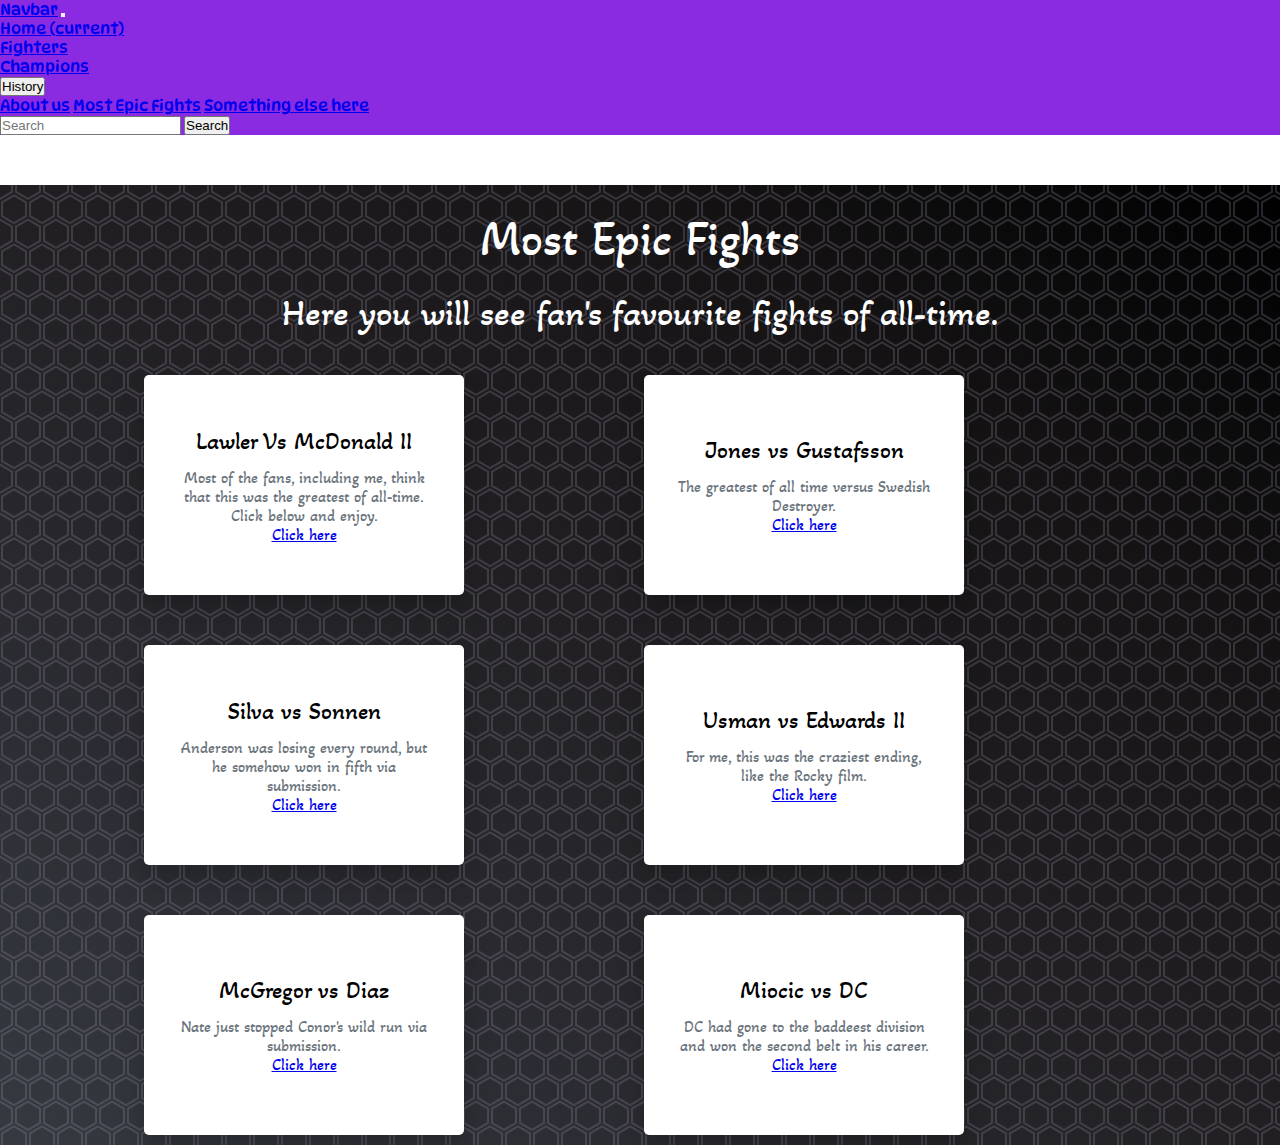
<file: project1/mostepicfights.html>
<!DOCTYPE html>
<html lang="en">
<head>
    <meta charset="UTF-8">
    <meta http-equiv="X-UA-Compatible" content="IE=edge">
    <meta name="viewport" content="width=device-width, initial-scale=1.0">
    <title>Most Epic Fights</title>
    <link href='https://unpkg.com/boxicons@2.1.4/css/boxicons.min.css' rel='stylesheet'>
    <link rel="stylesheet" href="styles3.css">
    <link rel="stylesheet" href="https://cdn.jsdelivr.net/npm/bootstrap@4.6.2/dist/css/bootstrap.min.css" integrity="sha384-xOolHFLEh07PJGoPkLv1IbcEPTNtaed2xpHsD9ESMhqIYd0nLMwNLD69Npy4HI+N" crossorigin="anonymous">
</head>
<body>
    <script src="https://cdn.jsdelivr.net/npm/jquery@3.5.1/dist/jquery.slim.min.js" integrity="sha384-DfXdz2htPH0lsSSs5nCTpuj/zy4C+OGpamoFVy38MVBnE+IbbVYUew+OrCXaRkfj" crossorigin="anonymous"></script>
    <script src="https://cdn.jsdelivr.net/npm/bootstrap@4.6.2/dist/js/bootstrap.bundle.min.js" integrity="sha384-Fy6S3B9q64WdZWQUiU+q4/2Lc9npb8tCaSX9FK7E8HnRr0Jz8D6OP9dO5Vg3Q9ct" crossorigin="anonymous"></script>
<!--  -->
<!--  -->
<!--  -->
<div class="shtangagoli">
     <!-- Navbar -->
 <section class="header">
    <div class="container">
        <nav class="navbar  navbar-dark skott navbar-expand-md fixed-top">
            <a class="navbar-brand" href="#">Navbar</a>
            <button class="navbar-toggler" type="button" data-toggle="collapse" data-target="#navbarSupportedContent" aria-controls="navbarSupportedContent" aria-expanded="false" aria-label="Toggle navigation">
              <span class="navbar-toggler-icon"></span>
            </button>
          
            <div class="collapse navbar-collapse" id="navbarSupportedContent">
              <ul class="navbar-nav mr-auto">
                <li class="nav-item active">
                  <a class="nav-link" href="index.html">Home <span class="sr-only">(current)</span></a>
                </li>
                <li class="nav-item">
                  <a class="nav-link" href="fighters.html">Fighters</a>
                </li>
                <li class="nav-item">
                    <a class="nav-link" href="champions.html">Champions</a>
                </li>
                <div class="dropdown">
                    <button class="btn btn-secondary dropdown-toggle" type="button" data-toggle="dropdown" aria-expanded="false">
                      History
                    </button>
                    <div class="dropdown-menu">
                      <a class="dropdown-item" href="aboutus.html">About us</a>
                      <a class="dropdown-item" href="mostepicfights.html">Most Epic Fights</a>
                      <a class="dropdown-item" href="#">Something else here</a>
                    </div>
                </div>  
              </ul>
              <form class="form-inline my-2 my-lg-0">
                <input class="form-control mr-sm-2" type="search" placeholder="Search" aria-label="Search">
                <button class="btn btn-outline-success my-2 my-sm-0" type="submit">Search</button>
              </form>
            </div>
          </nav>
    </div>
</section>
<!-- End of Navbar -->
<!-- Starter -->
    <div class="wrapper">
        <h1 class="wrapperr1" style="color: white;">Most Epic Fights</h1>
        <p class="wrapperparag" style="color: white;">Here you will see fan's favourite fights of all-time.</p>

        <div class="wrapperdamatebiti">
            <div class="content-box">
                <div class="card">
                    <h2>Lawler Vs McDonald II</h2>
                    <p>Most of the fans, including me, think that this was the greatest of all-time. Click below and enjoy.</p>
                    <a href="https://www.facebook.com/watch/?v=559294661946179">Click here</a>
                </div>
            </div>
    
            <div class="content-box">
                <div class="card">
                    <h2>Jones vs Gustafsson</h2>
                    <p>The greatest of all time versus Swedish Destroyer.</p>
                    <a href="https://www.youtube.com/watch?v=en4hR34Bl8w">Click here</a>
                </div>
            </div>
    
            <div class="content-box">
                <div class="card">
                    <h2>Silva vs Sonnen</h2>
                    <p>Anderson was losing every round, but he somehow won in fifth via submission.</p>
                    <a href="https://www.youtube.com/watch?v=DpLaqnwFQEY">Click here</a>
                </div>
            </div>
    
            <div class="content-box">
                <div class="card">
                    <h2>Usman vs Edwards II</h2>
                    <p>For me, this was the craziest ending, like the Rocky film.</p>
                    <a href="https://www.allthebestfights.com/usman-vs-edwards-2-full-fight-video-ufc-278/">Click here</a>
                </div>
            </div>
    
            <div class="content-box">
                <div class="card">
                    <h2>McGregor vs Diaz</h2>
                    <p>Nate just stopped Conor's wild run via submission.</p>
                    <a href="https://www.youtube.com/watch?v=LPpqcvIlrhQ">Click here</a>
                </div>
            </div>
    
            <div class="content-box">
                <div class="card">
                    <h2>Miocic vs DC</h2>
                    <p>DC had gone to the baddeest division and won the second belt in his career.</p>
                    <a href="https://www.youtube.com/watch?v=R3xBCPQ9zMM">Click here</a>
                </div>
            </div>
        </div>
    </div>
</div>
</body>
</html>
</file>
<file: project1/styles.css>
@import url('https://fonts.googleapis.com/css2?family=DynaPuff:wght@500&display=swap');
@import url('https://fonts.googleapis.com/css2?family=Bungee+Spice&display=swap');
@import url('https://fonts.googleapis.com/css2?family=Rubik+Dirt&display=swap');


html{
    scroll-behavior: smooth;
}


* {
    margin: 0;
    padding: 0;
    box-sizing: border-box;
}
body {
    /* font-family: 'DynaPuff', cursive; */
    background: #BBD2C5;  /* fallback for old browsers */
    background: -webkit-linear-gradient(to right, #536976, #BBD2C5);  /* Chrome 10-25, Safari 5.1-6 */
    background: linear-gradient(to right, #536976, #BBD2C5); /* W3C, IE 10+/ Edge, Firefox 16+, Chrome 26+, Opera 12+, Safari 7+ */

}
.header {
    font-family: 'DynaPuff', cursive;
    width: 100%;
    background-image: linear-gradient(to right, #224ffe , #5a3d4f);
}
.skott {
    background-color: blueviolet;
    color: white;
}
.nav-link {
    color: bisque;
}
/* BACKGROUND */
.backze {
    font-family: 'DynaPuff', cursive;
    height: 800px;
    padding-top:150px;
    background-image: url(../LAWLER\ MC.jpg);
    width: 100%;
    background-size:cover, contain;
    background-repeat: no-repeat;
    
}
 /* .teqsti1 {
    margin: 120px;
    font-size: 60px;
} */
/* .paragrafi1 {
    font-size: 20px;
}  */
@media screen and (max-width: 653px) {
    .backze {
        height: auto;
        max-width: 100%;
    }
}
@media screen and (max-width: 1200px) {
    .backze {
        height: auto;
        max-width: 100%;
        /* max width aris idealuri roca media screens exeba saqme */
    }
    /* h1 {
        position: absolute;
        top: 100px;
        left: 125px;
    } */
    .takshto {
        position: absolute;
        top: 1450px;
    }
    .aboutus {
        position: relative;
        
    }
    .abouth1{
        font-size: 12px;
    }
    .down{
        position: absolute;
        top: 3000px;
        font-family: 'Bungee Spice', cursive;
    }
    .contactus {
        position: absolute;
        top: 2100px;
    }
}
@media screen and (min-width: 1250px) {
    .paragrafi1 {
        position: absolute;
        top: 500px;
        left: 450px;
    }
    .aboutus {
        position: absolute;
        display: flex;
        background-color: #f4eb9a;
        border-radius: 20px;
        width: 1100px;
        left: 580px;
        top: 1350px;
        height: 700px;
        border-color:aliceblue;
    }
    .imgabout {
        width: 700px;
        height: 700px;

    }
    .contactus {
        position: absolute;
        top: 2200px;
        left: 350px;
        background-color: #78d5e4;
        border-radius: 22px;
    }
    .down{
        position: absolute;
        top: 2800px;
        font-family:'Rubik Dirt', cursive;
        font-size: 40px;
        
    }
    /* .oqtava {
        width: 550px;
    }
    .oqtava1 {
        width: 550px;
        left: 550px;
        top: -448px;
        height:15vw;
        object-fit: cover;
    }
    .oqtava2 {
        width: 550px;
        left: 1130px;
        top:-703px;
    } */
}


/* .nebraska {
    position: absolute;
    margin: 300px;
    margin-top: 25px;
    margin-left: 300px;
    width: max-content;
    
    
}
.carousel {
    position: absolute;
    margin: 40px;
    width:950px;
    height:700px;
  } */
</file>
<file: project1/styles1.css>
@import url('https://fonts.googleapis.com/css2?family=Akaya+Telivigala&display=swap');
@import url('https://fonts.googleapis.com/css2?family=New+Rocker&display=swap');
@import url('https://fonts.googleapis.com/css2?family=DynaPuff:wght@500&display=swap');
@import url('https://fonts.googleapis.com/css2?family=Bungee+Spice&display=swap');
@import url('https://fonts.googleapis.com/css2?family=Rubik+Dirt&display=swap');
body {
    background: #0f0c29;  /* fallback for old browsers */
background: -webkit-linear-gradient(to right, #24243e, #302b63, #0f0c29);  /* Chrome 10-25, Safari 5.1-6 */
background: linear-gradient(to right, #24243e, #302b63, #0f0c29); /* W3C, IE 10+/ Edge, Firefox 16+, Chrome 26+, Opera 12+, Safari 7+ */

}
.p-about {
    font-family: 'Akaya Telivigala', cursive;
    font-size: 30px;
}
.cardabout {
    font-family: 'New Rocker', cursive;
}
.skott {
    background-color: blueviolet;
    color: white;
}
.header {
    font-family: 'DynaPuff', cursive;
    width: 100%;
    background-image: linear-gradient(to right, #224ffe , #5a3d4f);
}
.nav-link {
    color: bisque;
}
@media screen and (min-width:1250px) {
    .aboutdasawyisi {
        margin: 80px;
        display: flex;
    }
}
</file>
<file: project1/styles4.css>
@import url('https://fonts.googleapis.com/css2?family=Akaya+Telivigala&display=swap');
@import url('https://fonts.googleapis.com/css2?family=New+Rocker&display=swap');
@import url('https://fonts.googleapis.com/css2?family=DynaPuff:wght@500&display=swap');
@import url('https://fonts.googleapis.com/css2?family=Bungee+Spice&display=swap');
@import url('https://fonts.googleapis.com/css2?family=Rubik+Dirt&display=swap');
@import url('https://fonts.googleapis.com/css2?family=Baloo+2&display=swap');


body {
    background-color: #eee;
}
.header {
    font-family: 'DynaPuff', cursive;
    width: 100%;
    background-image: linear-gradient(to right, #224ffe , #5a3d4f);
}
.cardabout {
    font-family: 'New Rocker', cursive;
}
.skott {
    background-color: blueviolet;
    color: white;
}

/* Start */
/* .list-group {box-shadow: 0px 11px 23px 5px rgba(0,0,0,0.34);}

.list-group-item {background-color: rgba(255,255,255,0.7); border:0;} */

.campione {
    /* margin-top: 400px; */
    font-family: 'Baloo 2', cursive;

}
.carousel-item {
    height: 100vh;
    min-height: 300px;
}
.carousel-caption {
    bottom: 220px;
}
.carousel-caption h5 {
    font-size: 60px;
    text-transform: uppercase;
    letter-spacing: 2px;
    margin-top: 25px;
    font-weight: 900;
}
.carousel-caption p {
    font-size: 18px;
    margin: auto;
    width: 60%;
    line-height: 1.9;
}
.carousel-caption a {
    text-transform: uppercase;
    background: darkorange;
    padding: 10px 30px;
    display: inline-block;
    color: #fff;
    margin-top: 15px;
    border-radius: 50px;
}
/* .navbar-nav a{
    font-size: 18px;
    text-transform: uppercase;
    font-weight: 700;
}
.navbar-light .navbar-brand {
    color: #fff;
    font-size: 25px;
    text-transform: uppercase;
    font-weight: 900;
    letter-spacing: 2px;
} */
/* .navbar-light .navbar-nav .active > .nav-link,
.navbar-light .navbar-nav  .nav-link.active,
.navbar-light .navbar-nav  .nav-link.show,
.navbar-light .navbar-nav  .show > .nav-link {
    color: #fff;
} */

@media screen and (max-width: 900px) {
    .carousel-caption h5 {
        color: #224ffe;
    }
    .carousel-caption p {
        color: rgb(1, 1, 0);
    }
    .carousel-caption h5 {
        color: aqua;
        font-size: 15px;
        text-transform: uppercase;
        letter-spacing: 2px;
        margin-top: 2px;
        font-weight: 900;
    }
    .carousel-caption p {
        font-size: 18px;
        margin: auto;
        width: 60%;
        line-height: 1.9;
    }
}
</file>
<file: project1/styles2.css>
@import url('https://fonts.googleapis.com/css2?family=Akaya+Telivigala&display=swap');
@import url('https://fonts.googleapis.com/css2?family=New+Rocker&display=swap');
@import url('https://fonts.googleapis.com/css2?family=DynaPuff:wght@500&display=swap');
@import url('https://fonts.googleapis.com/css2?family=Bungee+Spice&display=swap');
@import url('https://fonts.googleapis.com/css2?family=Rubik+Dirt&display=swap');


body {
    background: #232526;  /* fallback for old browsers */
    background: -webkit-linear-gradient(to right, #414345, #232526);  /* Chrome 10-25, Safari 5.1-6 */
    background: linear-gradient(to right, #414345, #232526); /* W3C, IE 10+/ Edge, Firefox 16+, Chrome 26+, Opera 12+, Safari 7+ */
    

}
.p-about {
    font-family: 'Akaya Telivigala', cursive;
    font-size: 30px;
}
.header {
    font-family: 'DynaPuff', cursive;
    width: 100%;
    background-image: linear-gradient(to right, #224ffe , #5a3d4f);
}
.cardabout {
    font-family: 'New Rocker', cursive;
}
.skott {
    background-color: blueviolet;
    color: white;
}
/* Starting */
@media screen and (max-width: 978px) {
    .bayayi {
        position: relative;
    }
    .h1forfighters {
        font-size: large;
        margin-top: 100px;
        align-items: center;
        
    }
}
@media screen and (max-width: 1000px) {
    .conto1 {
        margin-left: 50px;
    }
    .textfighters {
        font-family: 'New Rocker', cursive;
        font-size: 5vh;
    }
    .textfighters1 {
        font-family: 'New Rocker', cursive;
        font-size: 5vh;
    }
    .textfighters2 {
        font-family: 'New Rocker', cursive;
        font-size: 4vh;
    }
}
@media screen and (min-width:1250px) {
    .h1forfighters {
        position: absolute;
        margin-top: 120px;
        margin-left: 250px;
        font-family: 'DynaPuff', cursive;
        font-size: 5vw;

    }
    .listforfighters {
        position: absolute;
        margin-top: 420px;
        
    }
    .photosforfighters {
        width: 200px;
        height: 200px;
        display: flex;
    }
    .img1 {
        margin-left: 55px;
    }
    .textfighters {
        font-family: 'New Rocker', cursive;
        font-size: 15vh;
    }
    .textfighters1 {
        font-family:'New Rocker', cursive ;
        font-size: 13vh;
    }
    .textfighters2 {
        font-family:'New Rocker', cursive ;
        font-size: 10vh;
    }
}
</file>
<file: project1/test.css>
@import url("https://fonts.googleapis.com/css2?family=Baloo+Bhai+2&family=Muli:wght@400;500&display=swap");

body {
  font-family: "Baloo Bhai 2", cursive;
  background-color: #eeeeee;
}

.containerFluid {
  width: 40%;
  margin: 0 auto;
  margin-top: 100px;
}

.containerFluid h2 {
  color: hotpink;
  position: relative;
  width: 24rem;
}

.containerFluid h2::after {
  position: absolute;
  content: "";
  bottom: 0;
  right: 12px;
  width: 67px;
  height: 2px;
  background-color: hotpink;
}

.accordion {
  width: 100%;
  padding: 0 5px;
  border: 2px solid #6db5ff;
  cursor: pointer;
  border-radius: 50px;
  display: flex;
  margin: 10px 0;
  align-items: center;
}
.accordion .icon1 {
    margin: 0 10px 0 0;
    width: 30px;
    height: 30px;
    background: url(https://raw.githubusercontent.com/Tusar78/responsive-accordion/main/images/toggle-bg.png)
      no-repeat 8px 7px #6db5ff;
    border-radius: 50%;
    float: left;
    transition: all 0.5s ease-in;
  }
  .accordion .icon2 {
    margin: 0 10px 0 0;
    width: 30px;
    height: 30px;
    background: url(./ALDO.jpg)
      no-repeat 8px 7px #6db5ff;
    border-radius: 50%;
    float: left;
    transition: all 0.5s ease-in;
  }
  .accordion .icon3 {
    margin: 0 10px 0 0;
    width: 30px;
    height: 30px;
    background: url(./bones.jpg)
      no-repeat 0px 0px #6db5ff;
    border-radius: 50%;
    float: left;
    transition: all 0.5s ease-in;
  }
  .accordion .icon4 {
    margin: 0 10px 0 0;
    width: 30px;
    height: 30px;
    background: url(./DC.jpg)
      no-repeat 8px 7px #6db5ff;
    border-radius: 50%;
    float: left;
    transition: all 0.5s ease-in;
  }
</file>
<file: project1/styles3.css>
@import url('https://fonts.googleapis.com/css2?family=Akaya+Telivigala&display=swap');
@import url('https://fonts.googleapis.com/css2?family=New+Rocker&display=swap');
@import url('https://fonts.googleapis.com/css2?family=DynaPuff:wght@500&display=swap');
@import url('https://fonts.googleapis.com/css2?family=Bungee+Spice&display=swap');
@import url('https://fonts.googleapis.com/css2?family=Rubik+Dirt&display=swap');


* {
    margin: 0;
    padding: 0;
    box-sizing: border-box;
}

.header {
    font-family: 'DynaPuff', cursive;
    width: 100%;
    background-image: linear-gradient(to right, #224ffe , #5a3d4f);
}
.cardabout {
    font-family: 'New Rocker', cursive;
}
.skott {
    background-color: blueviolet;
    color: white;
}

.wrapper {
    font-family: 'Akaya Telivigala', cursive;
    display: flex;
    justify-content: center;
    align-items: center;
    flex-direction: column;
    background-color: #343a40;
    background-image: url("data:image/svg+xml,%3Csvg xmlns='http://www.w3.org/2000/svg' width='28' height='49' viewBox='0 0 28 49'%3E%3Cg fill-rule='evenodd'%3E%3Cg id='hexagons' fill='%239C92AC' fill-opacity='0.25' fill-rule='nonzero'%3E%3Cpath d='M13.99 9.25l13 7.5v15l-13 7.5L1 31.75v-15l12.99-7.5zM3 17.9v12.7l10.99 6.34 11-6.35V17.9l-11-6.34L3 17.9zM0 15l12.98-7.5V0h-2v6.35L0 12.69v2.3zm0 18.5L12.98 41v8h-2v-6.85L0 35.81v-2.3zM15 0v7.5L27.99 15H28v-2.31h-.01L17 6.35V0h-2zm0 49v-8l12.99-7.5H28v2.31h-.01L17 42.15V49h-2z'/%3E%3C/g%3E%3C/g%3E%3C/svg%3E"), linear-gradient(to right top, #343a40, #2b2c31, #211f22, #151314, #000000);
    margin-top: 50px;
}

.wrapper h1{
    font-size: 3em;
    margin: 25px 0;
    text-align: center;
    font-weight: 500;
}
.content-box{
    display: flex;
    justify-content: space-between;
    width: 500px;
    flex-wrap: wrap;
    margin-top: 30px;
}
.card {
    min-height: 220px;
    width: 320px;
    padding: 30px;
    border-radius: 5px;
    display: flex;
    justify-content: center;
    align-items: center;
    flex-direction: column;
    background: #fff;
    margin: 10px 4px;
    box-shadow: 0px 15px 25px rgba(0,0,0,0.2);
    transition: 2s;
}
.card h2 {
    margin-bottom: 12px;
    font-weight: 400;
    text-align: center;
}
.card p {
    color: #6c757d;
    text-align: center;
}
.card:hover p{
    color: #fff;
}
.card:hover h2{
    font-weight: 600;
}
.card:nth-child(1):hover{
    background: linear-gradient(45deg,
                                rgba(255,28,8,0.8) 0%,
                                rgba(255,0,82,0.8) 100%),
                                url(./mma.jpg);
    background-size: cover;                            
}
.card:nth-child(2):hover{
    background: linear-gradient(45deg,
                                rgba(255,28,8,0.8) 0%,
                                rgba(255,0,82,0.8) 100%),
                                url(./jjones\ vs\ gustaf.jpg);
    background-size: cover;                            
}
.card:nth-child(3):hover{
    background: linear-gradient(45deg,
                                rgba(255,28,8,0.8) 0%,
                                rgba(255,0,82,0.8) 100%),
                                url(./silva\ sonnen.jpg);
    background-size: cover;                            
}
.card:nth-child(4):hover{
    background: linear-gradient(45deg,
                                rgba(255,28,8,0.8) 0%,
                                rgba(255,0,82,0.8) 100%),
                                url(./USMAN\ EDWARDS.jpg);
    background-size: cover;                            
}
.card:nth-child(5):hover{
    background: linear-gradient(45deg,
                                rgba(255,28,8,0.8) 0%,
                                rgba(255,0,82,0.8) 100%),
                                url(./gregor\ vs\ diaz.jpg);
    background-size: cover;                            
}

@media screen and (min-width: 1250px) {
    .wrapperdamatebiti {
        display: flex;
        flex-wrap: wrap;
        align-items: center;
        justify-content: center;
    }
    .wrapperparag {
        font-size: 4vh;
    }
   
}

/* Responsiveness */
@media screen and (max-width: 995px) {
    .wrapper{
        padding: 25px;
    }
    .wrapper h1{
        font-size: 2.5rem;
        font-weight: 600;
    }
    .content-box {
        flex-direction: column;
        width: 100%;
    }
    .card {
        min-width: 300px;
        margin: 10px auto;
    }
}
</file>
